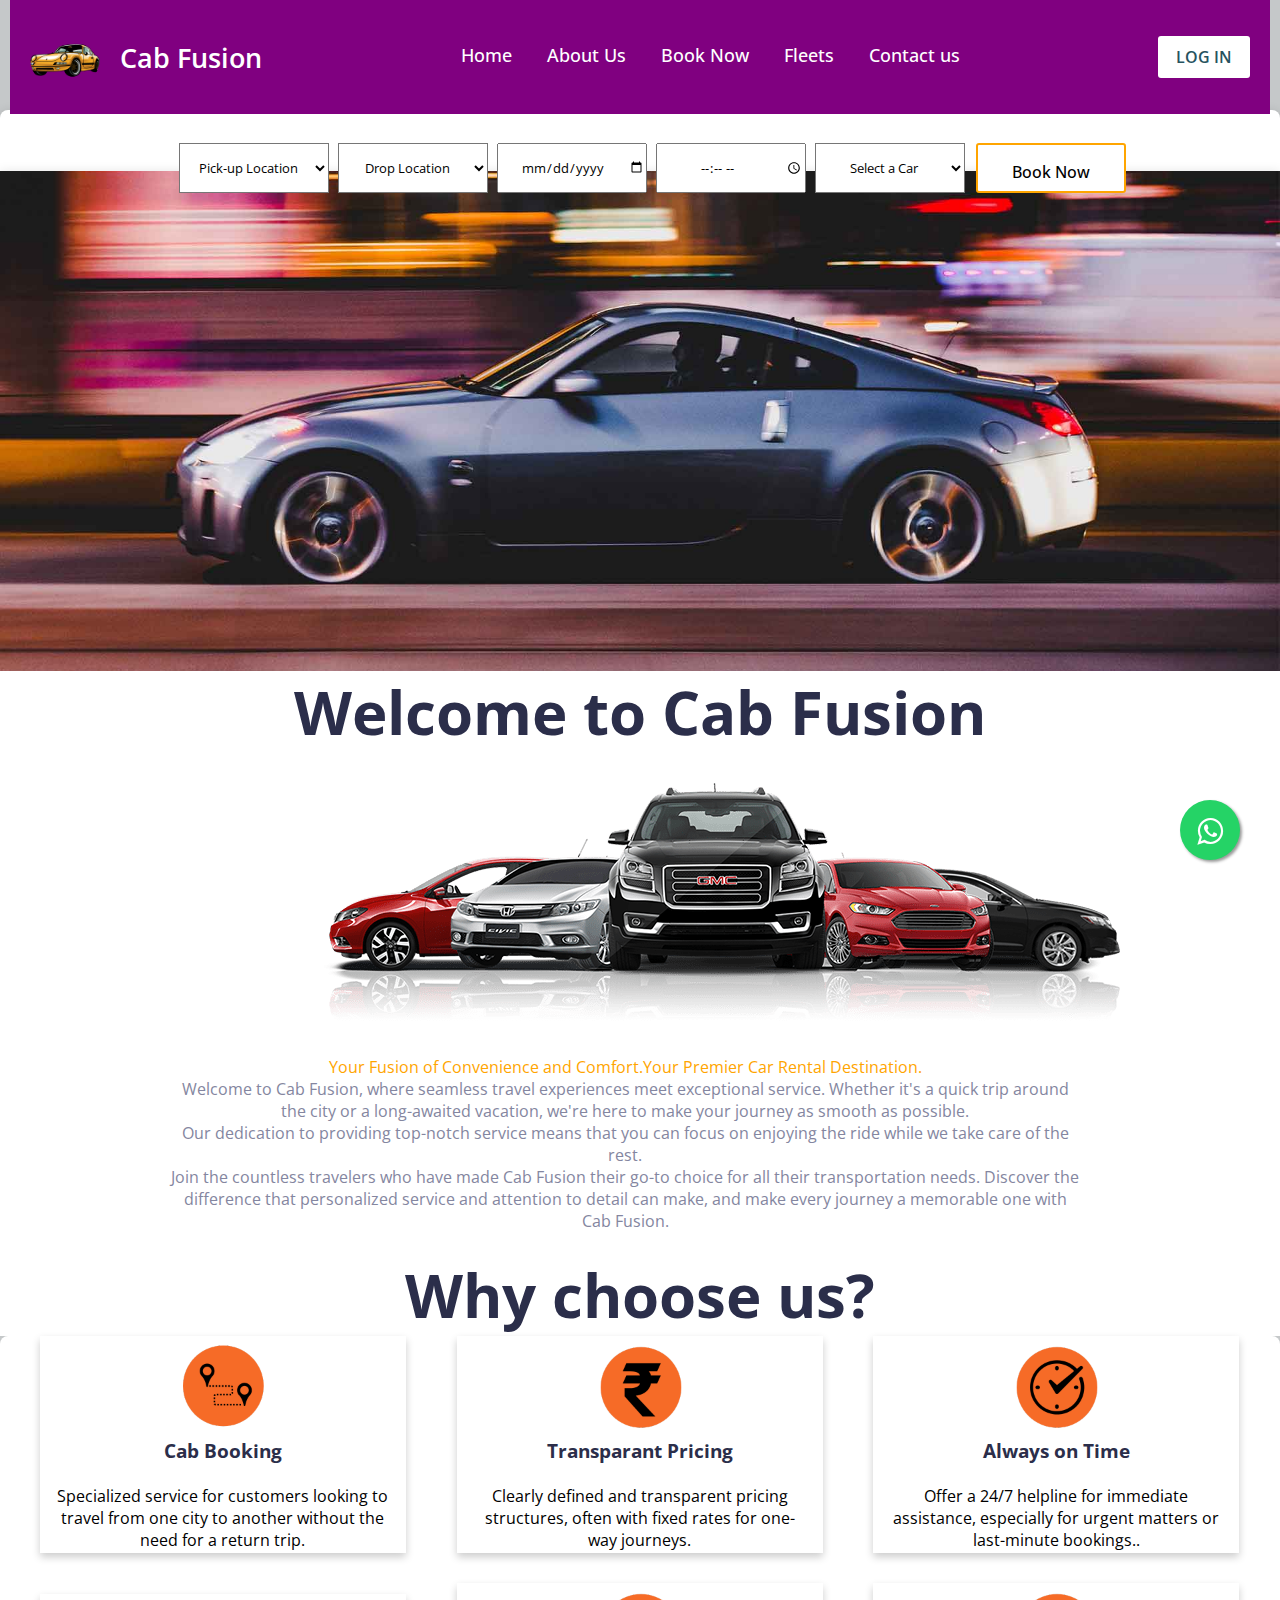
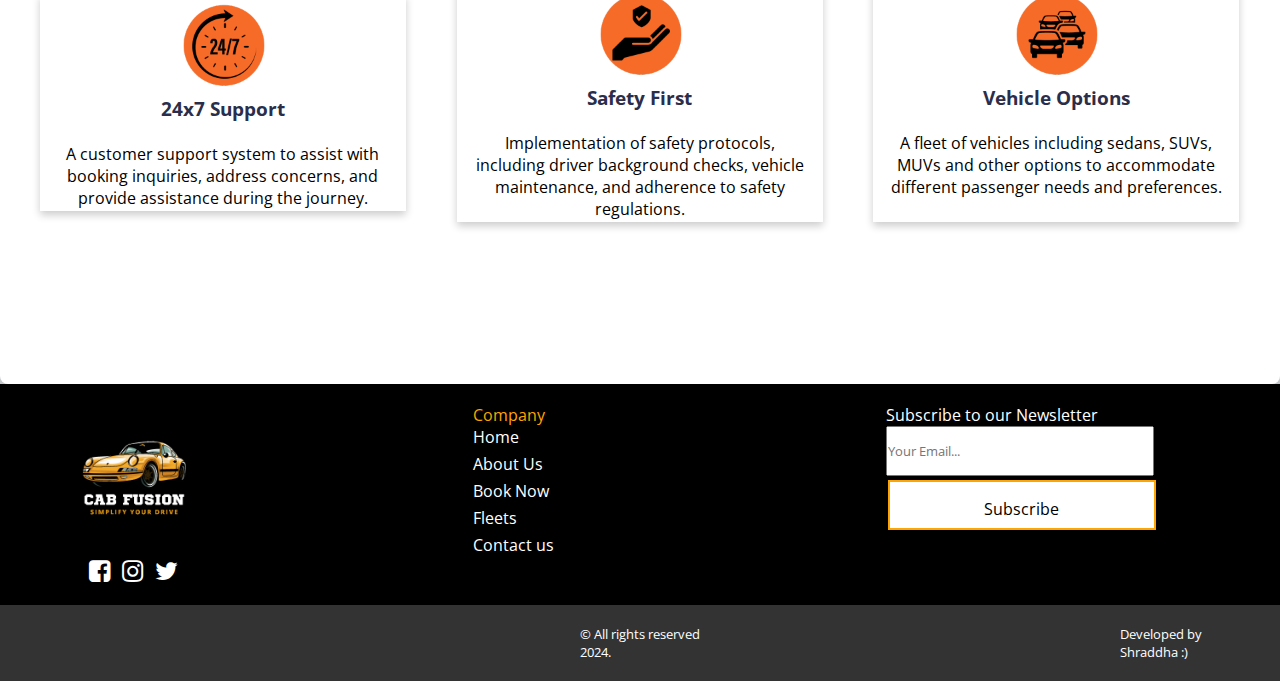
<file: CabFusion/index.html>
<!DOCTYPE html>
<html lang="en">
<head>
    <meta charset="UTF-8">
    <meta name="viewport" content="width=device-width, initial-scale=1.0">
    <title>Cab Fusion|Home</title>
    <!-- Google Fonts Link For Icons -->
    <link rel="stylesheet" href="https://fonts.googleapis.com/css2?family=Material+Symbols+Rounded:opsz,wght,FILL,GRAD@48,400,0,0">
    <link rel="stylesheet" href="style.css">
    <script src="script.js" defer></script>
    <script src="validate.js"></script>
    <script src="signupvalidate.js"></script>
   <link rel="stylesheet" href="https://cdnjs.cloudflare.com/ajax/libs/font-awesome/4.7.0/css/font-awesome.min.css">  
    
</head>
<body>
    <header>
        <nav class="navbar">
            <span class="hamburger-btn material-symbols-rounded">menu</span>
            <a href="index.html" class="logo">
                <img src="images/logo.png" alt="logo">
                <h2>Cab Fusion</h2>
            </a>
            <ul class="links">
                <span class="close-btn material-symbols-rounded">close</span>
                <li><a href="#" class="active">Home</a></li>
                <li><a href="aboutus.html">About Us</a></li>
                <li><a href="booking.html">Book Now</a></li>
                <li><a href="fleets.html">Fleets</a></li>
                <li><a href="contact.html">Contact us</a></li>
            </ul>
            <button class="login-btn">LOG IN</button>
        </nav>
    </header>
    <a href="https://api.whatsapp.com/send?phone=7385597810&text=Hello..." class="float" target="_blank">
    <i class="fa fa-whatsapp my-float"></i>
    </a>
    




   <!--Serach Start-->
    <div class="box">
        <form name="bookinghome" onsubmit="alert('Your Ride is booked !')" action="" method="post">
        <table style="border-spacing: 9px; padding-left: 150px" >
            <tbody>
                <tr>
                    <td><select required name="srcloc" style="height: 50px; width: 150px;background:white;text-align: center;">
                            <option selected>Pick-up Location</option>
                            <option value="Mumbai">Mumbai</option>
                            <option value="Mumbai">Nashik</option>
                            <option value="Aurangabad">Aurangabad</option>
                        </select>
                    </td>
                    <td><select required name="destloc" style="height: 50px; width: 150px; background:white; text-align: center;" required>
                            <option selected>Drop Location</option>
                            <option value="Mumbai">Mumbai</option>
                            <option value="Mumbai">Nashik</option>
                            <option value="Aurangabad">Aurangabad</option>
                        </select>
                    </td>
                    <td><input type="date" required name="pickdate" style="height: 50px; width: 150px; text-align: center;">
                    </td>
                    <td><input type="time" required  name="picktime" style="height: 50px; width: 150px; text-align: center">
                    </td>
                    <td><select name="car" required style="height: 50px; width: 150px;background:white;text-align: center;">
                            <option selected>Select a Car</option>
                            <option value="SUV">SUV</option>
                            <option value="MUV">MUV</option>
                            <option value="Sedan">Sedan</option>
                        </select>
                    </td>
                    <td>
                      <button type="submit" class="button button1" name="book">Book Now</button>                       
                    </td>
                </tr>
            </tbody>
        </table>
        </form>
    </div>
     <!-- Search end -->
  
  <!--Slideshow -->
  <div class="slide">
  </div>
   <!--Slideshow end-->
  
 <!--About -->
  <div class="container">
    <div class="text">
       <h1> Welcome to Cab Fusion </h1>
    </div>
    <div class="img1">
        <img src="images/about.png">
    </div>
    <div class="text2">
        <p style="color: orange;">Your Fusion of Convenience and Comfort.Your Premier Car Rental Destination.</p>
        <p>Welcome to Cab Fusion, where seamless travel experiences meet exceptional service. Whether it's a quick trip around the city or a long-awaited vacation, we're here to make your journey as smooth as possible. <br>Our dedication to providing top-notch service means that you can focus on enjoying the ride while we take care of the rest.<br> Join the countless travelers who have made Cab Fusion their go-to choice for all their transportation needs. Discover the difference that personalized service and attention to detail can make, and make every journey a memorable one with Cab Fusion.<br><br></p>
        
    </div>
  </div>
  <!--About End-->
   <div style="background-color: white" class="text">
        <h1>Why choose us?</h1>
    </div>
  <div class="cardcontainer" style="border-radius: 8px;">
   
    <div class="card">
        <img src="images/1.png" style="width: 100px;height: 100px;margin-left: auto; margin-right: auto;">
        <div class="service">
            <h3 style="color: #2b2e4a">Cab Booking</h3><br>
            <p style="text-align: center;">Specialized service for customers looking to travel from one city to another without the need for a return trip. </p>
        </div>
    </div>
    <div class="card">
        <img src="images/2.png" style="width: 100px;height: 100px; margin-left: auto; margin-right: auto;">
        <div class="service">
            <h3 style="color: #2b2e4a">Transparant Pricing</h3><br>
            <p style="text-align: center;">Clearly defined and transparent pricing structures, often with fixed rates for one-way journeys. </p>
        </div>
    </div>
     <div class="card">
        <img src="images/3.png" style="width: 100px;height: 100px; margin-left: auto; margin-right: auto;">
        <div class="service">
            <h3 style="color: #2b2e4a">Always on Time</h3><br>
            <p style="text-align: center;">Offer a 24/7 helpline for immediate assistance, especially for urgent matters or last-minute bookings..  </p>
        </div>
    </div>
    <div class="card">
        <img src="images/4.png" style="width: 100px;height: 100px; margin-left: auto; margin-right: auto;">
        <div class="service">
            <h3 style="color: #2b2e4a">24x7 Support</h3><br>
            <p style="text-align: center;">A customer support system to assist with booking inquiries, address concerns, and provide assistance during the journey.</p>
        </div>
    </div>
    <div class="card">
        <img src="images/5.png" style="width: 100px;height: 100px; margin-left: auto; margin-right: auto;">
        <div class="service">
            <h3 style="color: #2b2e4a">Safety First</h3><br>
            <p style="text-align: center;">Implementation of safety protocols, including driver background checks, vehicle maintenance, and adherence to safety regulations.  </p>
        </div>
    </div>
    <div class="card">
        <img src="images/6.png" style="width: 100px;height: 100px; margin-left: auto; margin-right: auto;">
        <div class="service">
            <h3 style="color: #2b2e4a">Vehicle Options</h3><br>
            <p style="text-align: center;">A fleet of vehicles including sedans, SUVs, MUVs and other options to accommodate different passenger needs and preferences.  <br><br></p>
        </div>

    </div>
   <br><br><br> <br><br><br>
      
      
  </div>
    



    <!--Login/Signup -->
    <div class="blur-bg-overlay"></div>
    <div class="form-popup">
        <span class="close-btn material-symbols-rounded">close</span>
        <div class="form-box login">
            <div class="form-details">
               <!--  <h2>Welcome Back</h2>
                <p>Please log in using your personal information to stay connected with us.</p> -->
            </div>
            <div class="form-content">
                <h2>LOGIN</h2>
                <form name="loginForm" onsubmit="return validateForm()" method="post" action="registration.php">
                    <div class="input-field">
                        <input type="text" name="email">
                        <div class="error" id="emailErr"></div>
                        <label>Email</label>
                    </div>
                    <div class="input-field">
                        <input type="password" name="password">
                        <div class="error" id="passErr"></div>
                        <label>Password</label>
                    </div>
                    <a href="#" class="forgot-pass-link">Forgot password?</a>
                    <button type="submit">Log In</button>
                </form>
                <div class="bottom-link">
                    Don't have an account?
                    <a href="#" id="signup-link">Signup</a>
                </div>
            </div>
        </div>
        <div class="form-box signup">
            <div class="form-details">
               <!--  <h2>Create Account</h2>
                <p>To become a part of our community, please sign up using your personal information.</p> -->
            </div>
            <div class="form-content">
                <h2>SIGNUP</h2>
                <form name="signupForm" onsubmit="return validateForm2()" action="index.html/">
                    <div class="input-field">
                        <input type="text" name="email2">
                        <div class="error" id="emailErr2"></div>
                        <label>Enter your email</label>
                    </div>
                    <div class="input-field">
                        <input type="password" name="password2">
                        <div class="error" id="passErr2"></div>
                        <label>Create password</label>
                    </div>
                    <div class="policy-text">
                        <input type="checkbox" id="policy" name="ck">
                        <label for="policy">
                            I agree the
                            <a href="#" class="option">Terms & Conditions</a>
                        </label>
                    </div>
                    <button type="submit">Sign Up</button>
                </form>
                <div class="bottom-link">
                    Already have an account? 
                    <a href="" id="login-link">Login</a>
                </div>
            </div>
        </div>
    </div>
     <!--Login/Signup END-->


    <!--Footer -->
     <div class="footertext">
         <div class="column">
            <img src=images/footerlogo.png style="width:150px;height: 150px;"> 
            <br>
            <div style="margin-left: 30px">
              <a href="https://www.facebook.com/shraddha.chavan.90226628"> <i class="fa fa-facebook-square" style="font-size:25px;"></i></a>&nbsp;&nbsp;
              <a href="https://www.instagram.com/shraddha.cvn"> <i class="fa fa-instagram" style="font-size:25px;"></i></a>&nbsp;&nbsp;
              <i class="fa fa-twitter" style="font-size:25px;"></i>
            </div>
         </div>
         <div class="column">
            <p style="color: orange;">Company</p>
            <ul class="pages">
               <li><a href="index.html" class="active">Home</a></li>
                <li><a href="aboutus.html">About Us</a></li>
                <li><a href="booking.html">Book Now</a></li>
                <li><a href="fleets.html">Fleets</a></li>
                <li><a href="contact.html">Contact us</a></li>
            </ul>
        </div>
        <div class="column">
                <p>Subscribe to our Newsletter</p>
                <input type="email" name="subscribe" required style="height:50px; width: 80%" placeholder="Your Email...">
              <br>
                <button class="button button1" style="height: 50px; width:80%" type="submit" name="book">Subscribe</button>
        </div>
     </div>
    <footer>
        <small style="padding-left: 560px">&copy All rights reserved 2024.</small>
        <small style="padding-left: 400px;">Developed by Shraddha :)</small>
    </footer>
    <!--Footer end-->





</body>
</html>
</file>
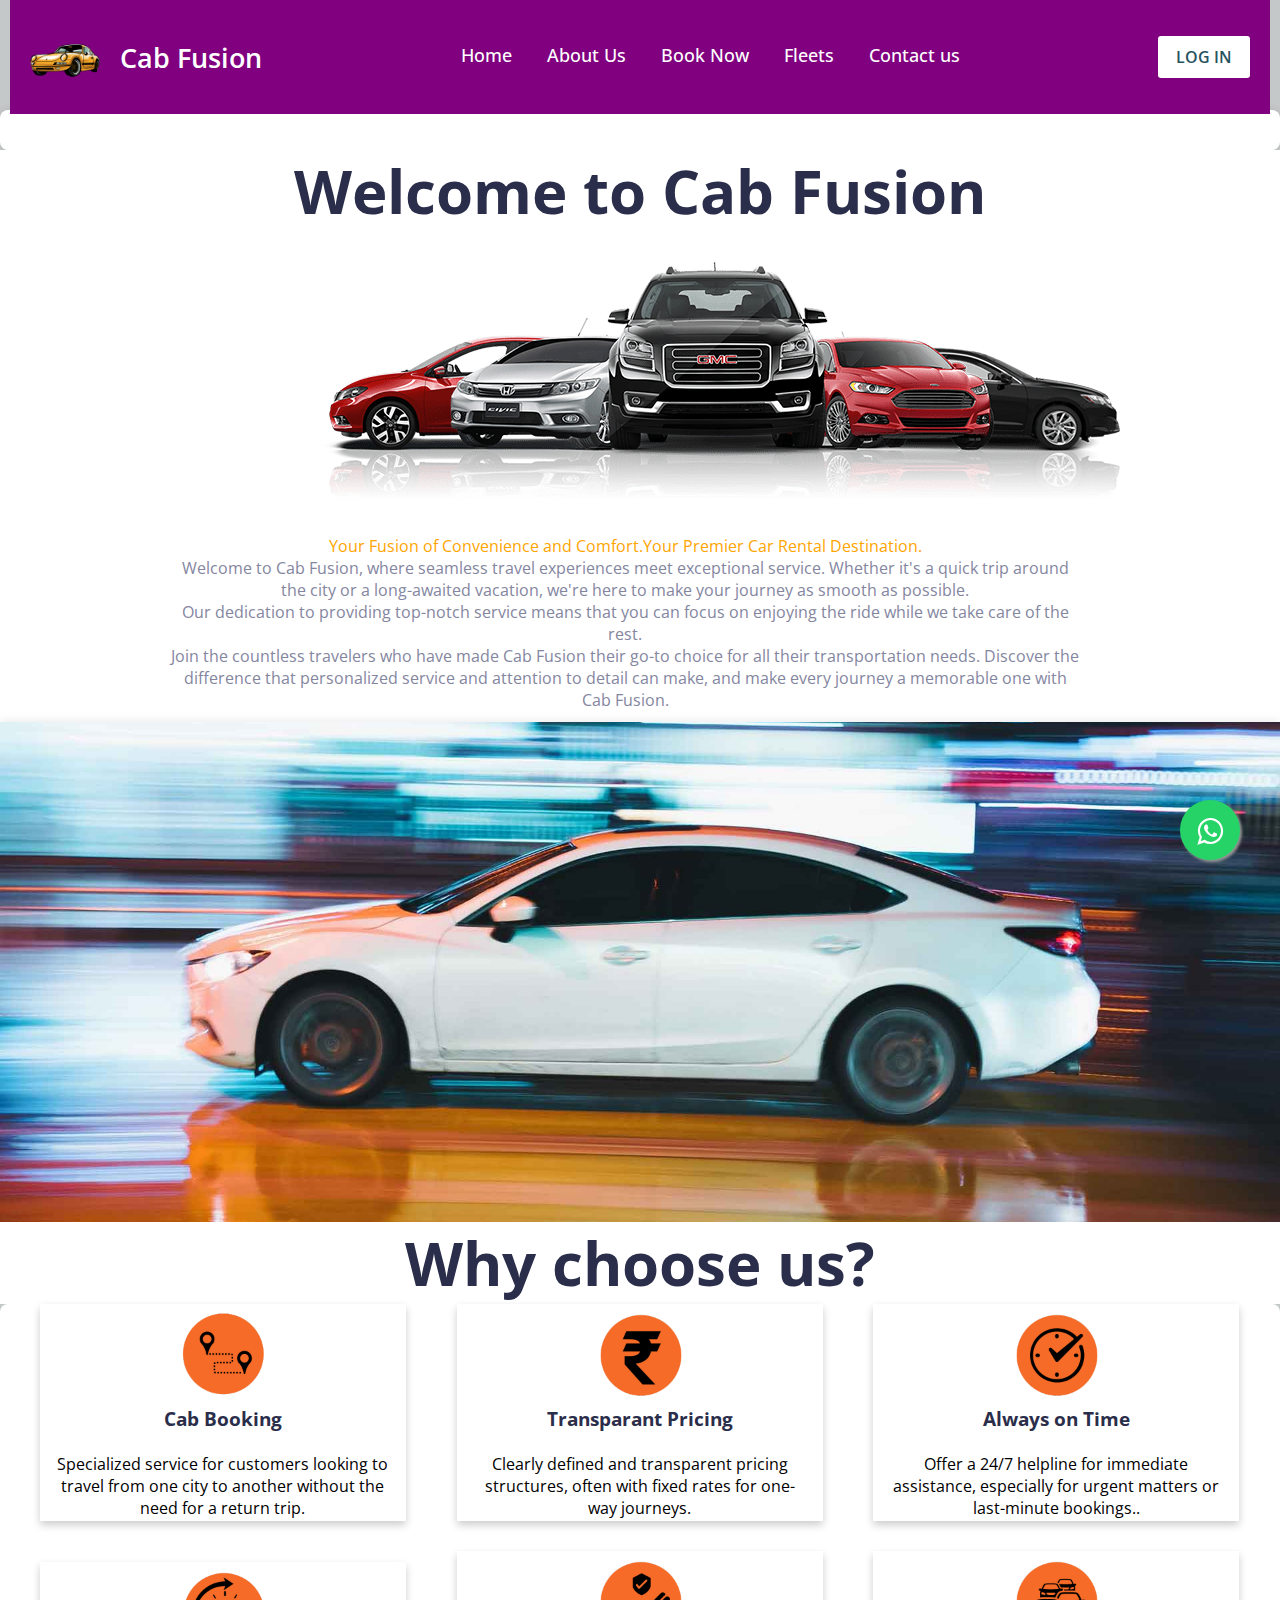
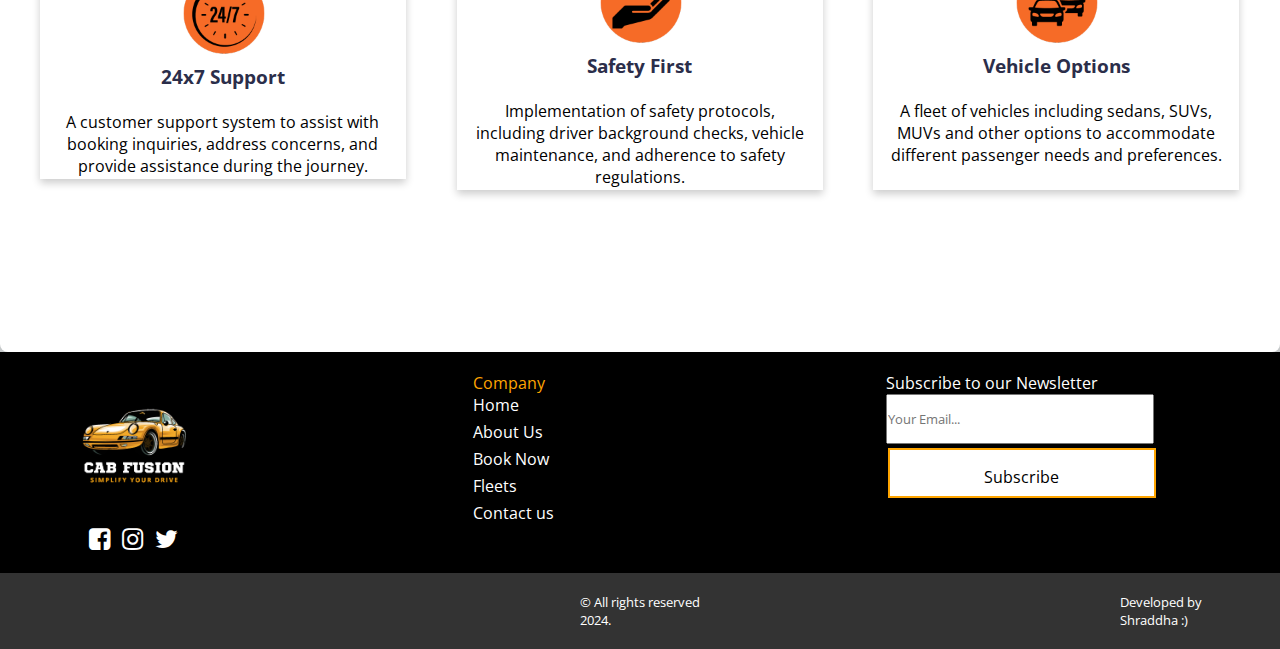
<file: CabFusion/aboutus.html>
<!DOCTYPE html>
<head>
    <meta charset="UTF-8">
    <meta name="viewport" content="width=device-width, initial-scale=1.0">
    <title>Cab Fusion|Home</title>
    <!-- Google Fonts Link For Icons -->
    <link rel="stylesheet" href="https://fonts.googleapis.com/css2?family=Material+Symbols+Rounded:opsz,wght,FILL,GRAD@48,400,0,0">
    <link rel="stylesheet" href="style.css">
    <link rel="stylesheet" href="https://cdnjs.cloudflare.com/ajax/libs/font-awesome/4.7.0/css/font-awesome.min.css"> 
    <script src="script.js" defer></script>
</head>
<body>
    <header>
         <a href="https://api.whatsapp.com/send?phone=7385597810&text=Hello..." class="float" target="_blank">
    <i class="fa fa-whatsapp my-float"></i>
    </a>
        
        <nav class="navbar">
            <span class="hamburger-btn material-symbols-rounded">menu</span>
            <a href="index.html" class="logo">
                <img src="images/logo.png" alt="logo">
                <h2>Cab Fusion</h2>
            </a>
            <ul class="links">
                <span class="close-btn material-symbols-rounded">close</span>
                <li><a href="index.html">Home</a></li>
                <li><a href="#">About Us</a></li>
                <li><a href="booking.html">Book Now</a></li>
                <li><a href="fleets.html">Fleets</a></li>
                <li><a href="contact.html">Contact us</a></li>
            </ul>
            <button class="login-btn">LOG IN</button>
        </nav>
    </header>

   <!--Serach Start-->
    <div class="box">
       
    </div>
     <!-- Search end -->
  
  
  
 <!--About -->
  <div class="container">
    <div class="text">
       <h1> Welcome to Cab Fusion </h1>
    </div>
    <div class="img1">
        <img src="images/about.png">
    </div>
    <div class="text2">
        <p style="color: orange;">Your Fusion of Convenience and Comfort.Your Premier Car Rental Destination.</p>
        <p>Welcome to Cab Fusion, where seamless travel experiences meet exceptional service. Whether it's a quick trip around the city or a long-awaited vacation, we're here to make your journey as smooth as possible. <br>Our dedication to providing top-notch service means that you can focus on enjoying the ride while we take care of the rest.<br> Join the countless travelers who have made Cab Fusion their go-to choice for all their transportation needs. Discover the difference that personalized service and attention to detail can make, and make every journey a memorable one with Cab Fusion.<br><br></p>
        
    </div>
  </div>
  <!--About End-->
  <br><br>
  <!--Slideshow -->
  <div class="slide" style="background: url(images/aboutus.jpg) center/cover no-repeat;">
  </div>
   <!--Slideshow end--> 

   <div style="background-color: white" class="text">
        <h1>Why choose us?</h1>
    </div>
  <div class="cardcontainer" style="border-radius: 8px;">
   
    <div class="card">
        <img src="images/1.png" style="width: 100px;height: 100px;margin-left: auto; margin-right: auto;">
        <div class="service">
            <h3 style="color: #2b2e4a">Cab Booking</h3><br>
            <p style="text-align: center;">Specialized service for customers looking to travel from one city to another without the need for a return trip. </p>
        </div>
    </div>
    <div class="card">
        <img src="images/2.png" style="width: 100px;height: 100px; margin-left: auto; margin-right: auto;">
        <div class="service">
            <h3 style="color: #2b2e4a">Transparant Pricing</h3><br>
            <p style="text-align: center;">Clearly defined and transparent pricing structures, often with fixed rates for one-way journeys. </p>
        </div>
    </div>
     <div class="card">
        <img src="images/3.png" style="width: 100px;height: 100px; margin-left: auto; margin-right: auto;">
        <div class="service">
            <h3 style="color: #2b2e4a">Always on Time</h3><br>
            <p style="text-align: center;">Offer a 24/7 helpline for immediate assistance, especially for urgent matters or last-minute bookings..  </p>
        </div>
    </div>
    <div class="card">
        <img src="images/4.png" style="width: 100px;height: 100px; margin-left: auto; margin-right: auto;">
        <div class="service">
            <h3 style="color: #2b2e4a">24x7 Support</h3><br>
            <p style="text-align: center;">A customer support system to assist with booking inquiries, address concerns, and provide assistance during the journey.</p>
        </div>
    </div>
    <div class="card">
        <img src="images/5.png" style="width: 100px;height: 100px; margin-left: auto; margin-right: auto;">
        <div class="service">
            <h3 style="color: #2b2e4a">Safety First</h3><br>
            <p style="text-align: center;">Implementation of safety protocols, including driver background checks, vehicle maintenance, and adherence to safety regulations.  </p>
        </div>
    </div>
    <div class="card">
        <img src="images/6.png" style="width: 100px;height: 100px; margin-left: auto; margin-right: auto;">
        <div class="service">
            <h3 style="color: #2b2e4a">Vehicle Options</h3><br>
            <p style="text-align: center;">A fleet of vehicles including sedans, SUVs, MUVs and other options to accommodate different passenger needs and preferences.  <br><br></p>
        </div>

    </div>
   <br><br><br> <br><br><br>
      
      
  </div>
    



    <!--Login/Signup -->
    <div class="blur-bg-overlay"></div>
    <div class="form-popup">
        <span class="close-btn material-symbols-rounded">close</span>
        <div class="form-box login">
            <div class="form-details">
               <!--  <h2>Welcome Back</h2>
                <p>Please log in using your personal information to stay connected with us.</p> -->
            </div>
            <div class="form-content">
                <h2>LOGIN</h2>
                <form action="#">
                    <div class="input-field">
                        <input type="text" required>
                        <label>Email</label>
                    </div>
                    <div class="input-field">
                        <input type="password" required>
                        <label>Password</label>
                    </div>
                    <a href="#" class="forgot-pass-link">Forgot password?</a>
                    <button type="submit">Log In</button>
                </form>
                <div class="bottom-link">
                    Don't have an account?
                    <a href="#" id="signup-link">Signup</a>
                </div>
            </div>
        </div>
        <div class="form-box signup">
            <div class="form-details">
               <!--  <h2>Create Account</h2>
                <p>To become a part of our community, please sign up using your personal information.</p> -->
            </div>
            <div class="form-content">
                <h2>SIGNUP</h2>
                <form action="#">
                    <div class="input-field">
                        <input type="text" required>
                        <label>Enter your email</label>
                    </div>
                    <div class="input-field">
                        <input type="password" required>
                        <label>Create password</label>
                    </div>
                    <div class="policy-text">
                        <input type="checkbox" id="policy">
                        <label for="policy">
                            I agree the
                            <a href="#" class="option">Terms & Conditions</a>
                        </label>
                    </div>
                    <button type="submit">Sign Up</button>
                </form>
                <div class="bottom-link">
                    Already have an account? 
                    <a href="#" id="login-link">Login</a>
                </div>
            </div>
        </div>
    </div>
     <!--Login/Signup END-->


     <!--Footer -->
     <div class="footertext">
         <div class="column">
            <img src=images/footerlogo.png style="width:150px;height: 150px;">
            <div style="margin-left: 30px">
              <a href="https://www.facebook.com/shraddha.chavan.90226628"> <i class="fa fa-facebook-square" style="font-size:25px;"></i></a>&nbsp;&nbsp;
              <a href="https://www.instagram.com/shraddha.cvn"> <i class="fa fa-instagram" style="font-size:25px;"></i></a>&nbsp;&nbsp;
              <i class="fa fa-twitter" style="font-size:25px;"></i>
            </div>
         </div>
         <div class="column">
            <p style="color: orange;">Company</p>
            <ul class="pages">
               <li><a href="index.html" class="active">Home</a></li>
                <li><a href="aboutus.html">About Us</a></li>
                <li><a href="booking.html">Book Now</a></li>
                <li><a href="fleets.html">Fleets</a></li>
                <li><a href="contact.html">Contact us</a></li>
            </ul>
        </div>
        <div class="column">
                <p>Subscribe to our Newsletter</p>
                <input type="email" name="subscribe" required style="height:50px; width: 80%" placeholder="Your Email...">
              <br>
                <button class="button button1" style="height: 50px; width:80%" type="submit" name="book">Subscribe</button>
        </div>
     </div>
    <footer>
        <small style="padding-left: 560px">&copy All rights reserved 2024.</small>
        <small style="padding-left: 400px;">Developed by Shraddha :)</small>
    </footer>
    <!--Footer end-->


</body>
</html>
</file>
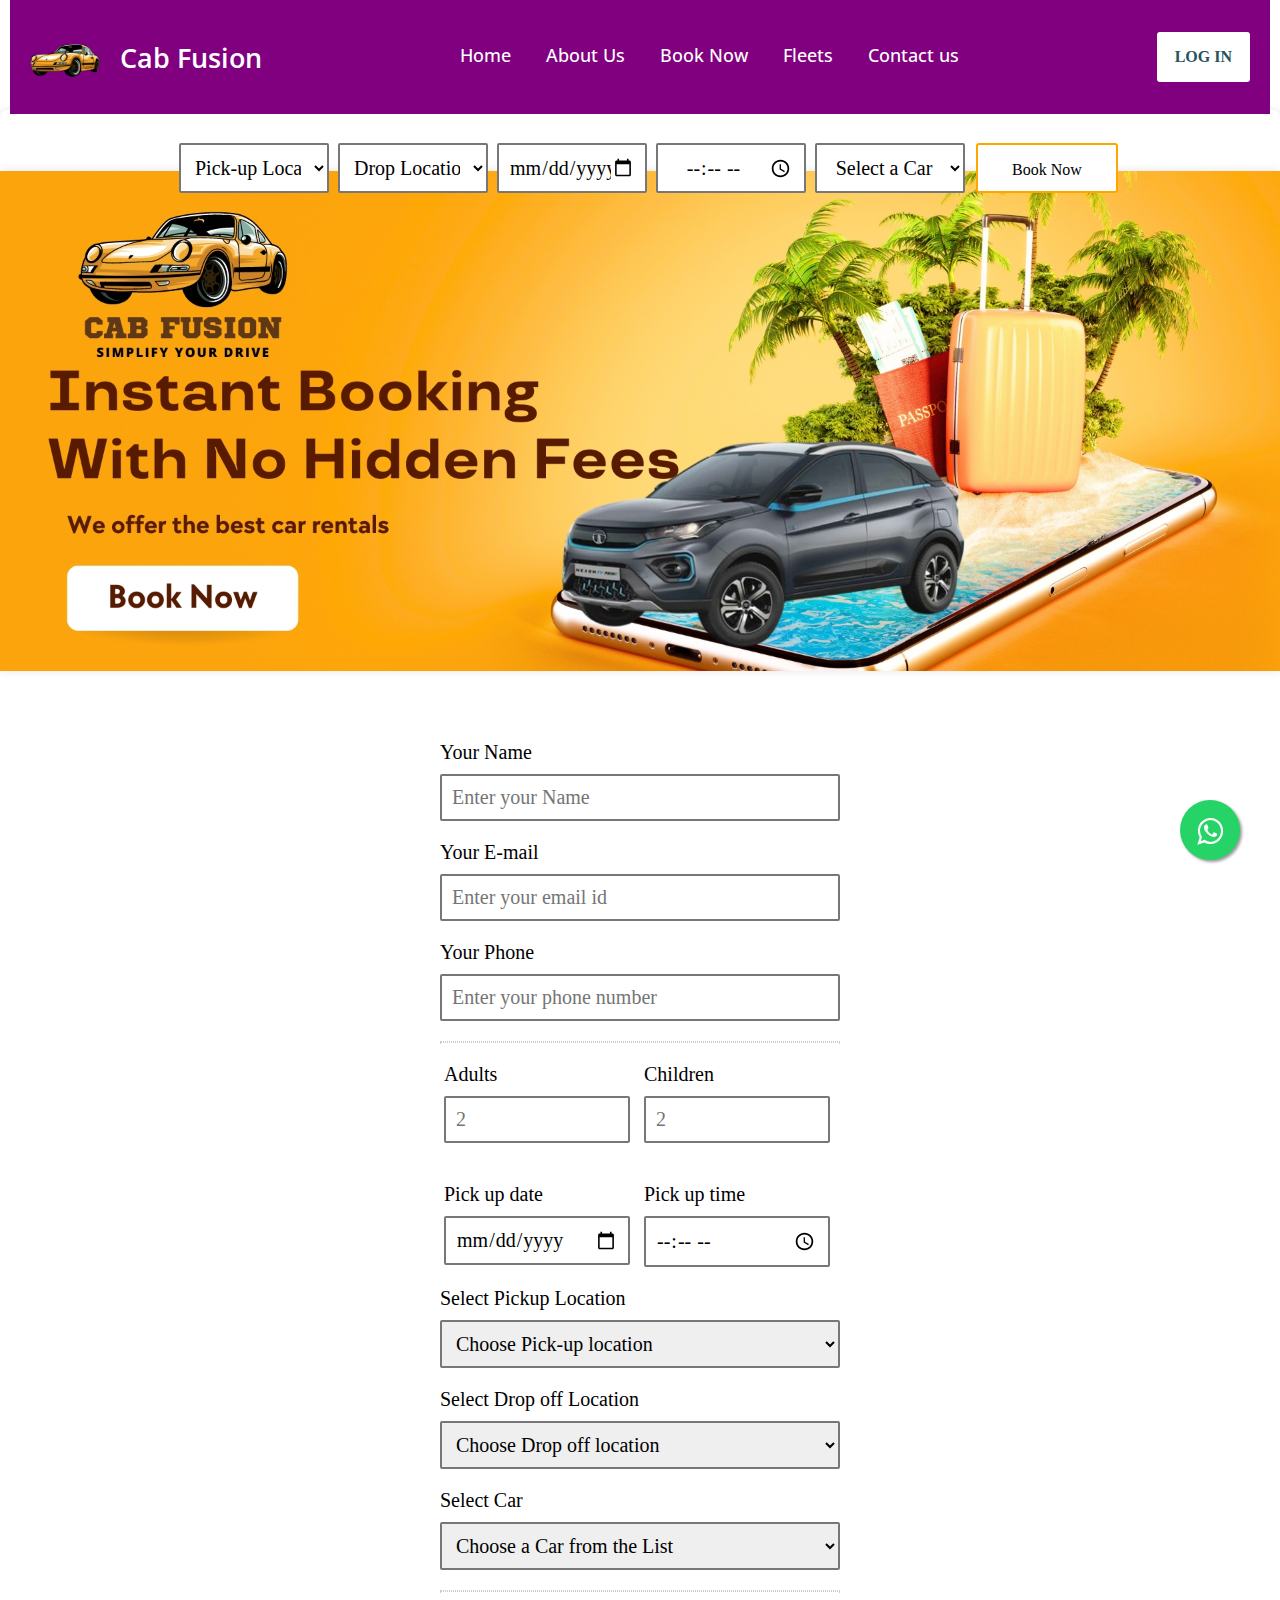
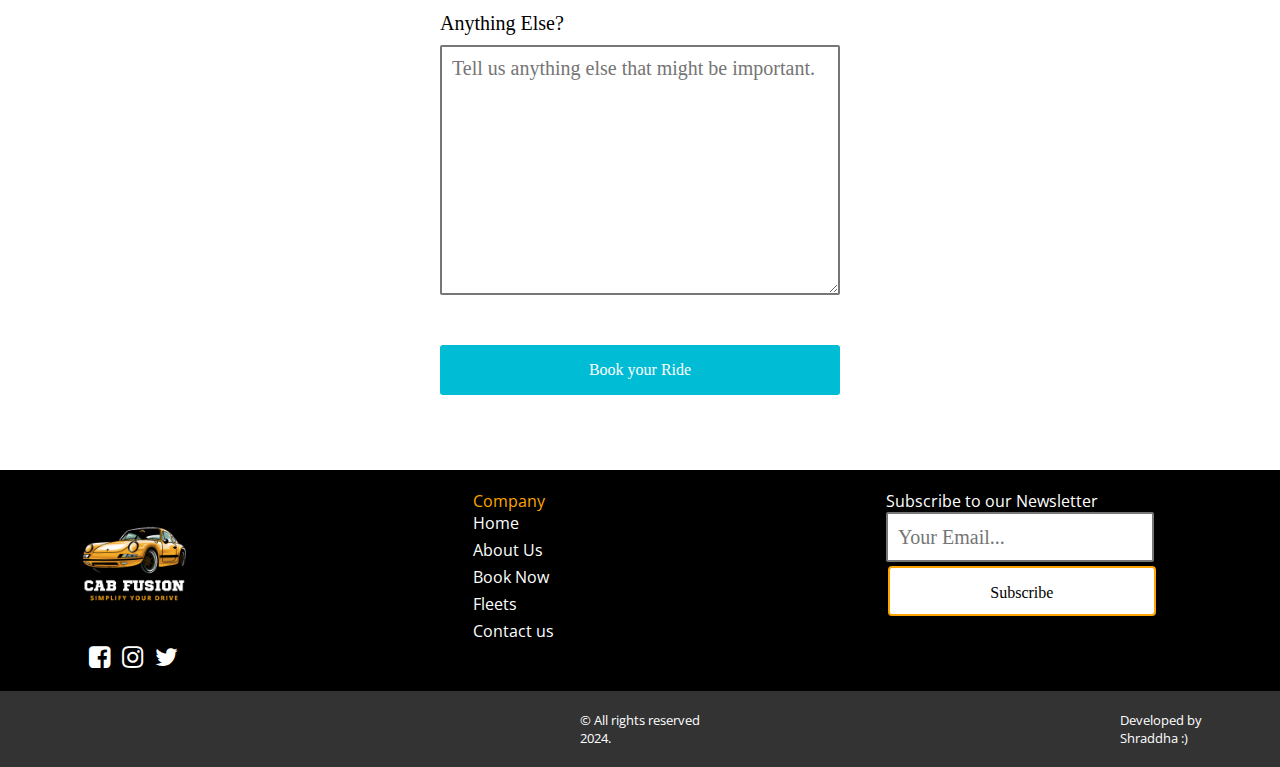
<file: CabFusion/booking.html>
<!DOCTYPE html>
<html lang="en">
<head>
    <meta charset="UTF-8">
    <meta name="viewport" content="width=device-width, initial-scale=1.0">
    <title>Cab Fusion|Fleets</title>
    <!-- Google Fonts Link For Icons -->
    <link rel="stylesheet" href="https://fonts.googleapis.com/css2?family=Material+Symbols+Rounded:opsz,wght,FILL,GRAD@48,400,0,0">
    <link rel="stylesheet" href="style.css">
     <link rel="stylesheet" href="https://cdnjs.cloudflare.com/ajax/libs/font-awesome/4.7.0/css/font-awesome.min.css"> 
    <script src="script.js" defer></script>
<style type="text/css">
        
body {
  background: #fff;
}


div.elem-group {
  margin: 20px 0;
}

div.elem-group.inlined {
  width: 49%;
  display: inline-block;
  float: left;
  margin-left: 1%;
}

label {
  display: block;
  font-family: 'Nanum Gothic';
  padding-bottom: 10px;
  font-size: 1.25em;
}

input, select, textarea {
  border-radius: 2px;
  border: 2px solid #777;
  box-sizing: border-box;
  font-size: 1.25em;
  font-family: 'Nanum Gothic';
  width: 100%;
  padding: 10px;
}

div.elem-group.inlined input {
  width: 95%;
  display: inline-block;
}

textarea {
  height: 250px;
}

hr {
  border: 1px dotted #ccc;
}

button {
  height: 50px;
  background: orange;
  border: none;
  color: white;
  font-size: 1.25em;
  font-family: 'Nanum Gothic';
  border-radius: 4px;
  cursor: pointer;
}

button:hover {
  border: 2px solid black;
}
    </style>

</head>
<body>
    <header>
        <nav class="navbar">
            <span class="hamburger-btn material-symbols-rounded">menu</span>
            <a href="#" class="logo">
                <img src="images/logo.png" alt="logo">
                <h2>Cab Fusion</h2>
            </a>
            <ul class="links">
                <span class="close-btn material-symbols-rounded">close</span>
                <li><a href="index.html">Home</a></li>
                <li><a href="aboutus.html">About Us</a></li>
                <li><a href="#">Book Now</a></li>
                <li><a href="fleets.html" class="active">Fleets</a></li>
                <li><a href="contact.html">Contact us</a></li>
            </ul>
            <button class="login-btn">LOG IN</button>
        </nav>
    </header>
 <a href="https://api.whatsapp.com/send?phone=7385597810&text=Hello..." class="float" target="_blank">
    <i class="fa fa-whatsapp my-float"></i>
    </a>
   <!--Serach Start-->
    <div class="box">
        <form name="bookinghome" action="" method="post">
        <table style="border-spacing: 9px; padding-left: 150px" >
            <tbody>
                <tr>
                    <td><select name="srcloc" style="height: 50px; width: 150px;background:white;text-align: center;">
                            <option selected>Pick-up Location</option>
                            <option value="Mumbai">Mumbai</option>
                            <option value="Mumbai">Nashik</option>
                            <option value="Aurangabad">Aurangabad</option>
                        </select>
                    </td>
                    <td><select name="destloc" style="height: 50px; width: 150px; background:white; text-align: center;">
                            <option selected>Drop Location</option>
                            <option value="Mumbai">Mumbai</option>
                            <option value="Mumbai">Nashik</option>
                            <option value="Aurangabad">Aurangabad</option>
                        </select>
                    </td>
                    <td><input type="date" name="pickdate" style="height: 50px; width: 150px; text-align: center;">
                    </td>
                    <td><input type="time" name="picktime" style="height: 50px; width: 150px; text-align: center">
                    </td>
                    <td><select name="car" style="height: 50px; width: 150px;background:white;text-align: center;">
                            <option selected>Select a Car</option>
                            <option value="SUV">SUV</option>
                            <option value="MUV">MUV</option>
                            <option value="Sedan">Sedan</option>
                        </select>
                    </td>
                    <td>
                      <button type="submit" class="button button1" name="book">Book Now</button>                       
                    </td>
                </tr>
            </tbody>
        </table>
        </form>
    </div>
     <!-- Search end -->
  
  <!--Slideshow -->
  <div class="slide" style="background: url(images/book-hero.jpg) center/cover no-repeat;">
  </div>
   <!--Slideshow end-->
  
 <form onsubmit="alert('Your ride has been booked successfully !')" style="width: 500px; margin: 0 auto; padding: 50px;" action=" " method="post">
  <div class="elem-group">
    <label for="name">Your Name</label>
    <input type="text" id="name" name="visitor_name" placeholder="Enter your Name" pattern=[A-Z\sa-z]{3,20} required>
  </div>
  <div class="elem-group">
    <label for="email">Your E-mail</label>
    <input type="email" id="email" name="visitor_email" placeholder="Enter your email id" required>
  </div>
  <div class="elem-group">
    <label for="phone">Your Phone</label>
    <input type="tel" id="phone" name="visitor_phone" placeholder="Enter your phone number" pattern=(\d{3})-?\s?(\d{3})-?\s?(\d{4}) required>
  </div>
  <hr>
  <div class="elem-group inlined">
    <label for="adult">Adults</label>
    <input type="number" id="adult" name="total_adults" placeholder="2" min="1" required>
  </div>
  <div class="elem-group inlined">
    <label for="child">Children</label>
    <input type="number" id="child" name="total_children" placeholder="2" min="0" required>
  </div>
  <div class="elem-group inlined">
    <label for="Pickupdate">Pick up date</label>
    <input type="date" id="pickup-date" name="pickupdate" required>
  </div>
  <div class="elem-group inlined">
    <label for="pickuptime">Pick up time</label>
    <input type="time" id="pickup-time" name="pickuptime" required>
  </div>

  <div class="elem-group">
    <label for="src-selection">Select Pickup Location</label>
    <select id="src-selection" name="src_preference" required>
        <option value="">Choose Pick-up location</option>
        <option value="Nashik">Nashik</option>
        <option value="Mumbai">Mumbai</option>
        <option value="Aurangabad">Aurangabad</option>
        <option value="Pune">Pune</option>
        <option value="Shirdi">Shirdi</option>

    </select>
  </div>

  <div class="elem-group">
    <label for="drop-selection">Select Drop off Location</label>
    <select id="drop-selection" name="drop_preference" required>
        <option value="">Choose Drop off location</option>
        <option value="Nashik">Nashik</option>
        <option value="Mumbai">Mumbai</option>
        <option value="Aurangabad">Aurangabad</option>
        <option value="Pune">Pune</option>
        <option value="Shirdi">Shirdi</option>

    </select>
  </div>



  <div class="elem-group">
    <label for="car-selection">Select Car</label>
    <select id="car-selection" name="car_preference" required>
        <option value="">Choose a Car from the List</option>
        <option value="dzire">Swift Dzire</option>
        <option value="fortuner">Fortuner</option>
        <option value="nexon">Nexon</option>
        <option value="creta">Creta</option>
        <option value="ertiga">Ertiga</option>

    </select>
  </div>
  <hr>
  <div class="elem-group">
    <label for="message">Anything Else?</label>
    <textarea id="message" name="visitor_message" placeholder="Tell us anything else that might be important." required></textarea>
  </div>
  <button type="submit">Book your Ride</button>
</form>
    

    <!--Login/Signup -->
    <div class="blur-bg-overlay"></div>
    <div class="form-popup">
        <span class="close-btn material-symbols-rounded">close</span>
        <div class="form-box login">
            <div class="form-details">
               <!--  <h2>Welcome Back</h2>
                <p>Please log in using your personal information to stay connected with us.</p> -->
            </div>
            <div class="form-content">
                <h2>LOGIN</h2>
                <form action="#">
                    <div class="input-field">
                        <input type="text" required>
                        <label>Email</label>
                    </div>
                    <div class="input-field">
                        <input type="password" required>
                        <label>Password</label>
                    </div>
                    <a href="#" class="forgot-pass-link">Forgot password?</a>
                    <button type="submit">Log In</button>
                </form>
                <div class="bottom-link">
                    Don't have an account?
                    <a href="#" id="signup-link">Signup</a>
                </div>
            </div>
        </div>
        <div class="form-box signup">
            <div class="form-details">
               <!--  <h2>Create Account</h2>
                <p>To become a part of our community, please sign up using your personal information.</p> -->
            </div>
            <div class="form-content">
                <h2>SIGNUP</h2>
                <form action="#">
                    <div class="input-field">
                        <input type="text" required>
                        <label>Enter your email</label>
                    </div>
                    <div class="input-field">
                        <input type="password" required>
                        <label>Create password</label>
                    </div>
                    <div class="policy-text">
                        <input type="checkbox" id="policy">
                        <label for="policy">
                            I agree the
                            <a href="#" class="option">Terms & Conditions</a>
                        </label>
                    </div>
                    <button type="submit">Sign Up</button>
                </form>
                <div class="bottom-link">
                    Already have an account? 
                    <a href="#" id="login-link">Login</a>
                </div>
            </div>
        </div>
    </div>
     <!--Login/Signup END-->


     <!--Footer -->
     <div class="footertext">
         <div class="column">
            <img src=images/footerlogo.png style="width:150px;height: 150px;">
            <div style="margin-left: 30px">
              <a href="https://www.facebook.com/shraddha.chavan.90226628"> <i class="fa fa-facebook-square" style="font-size:25px;"></i></a>&nbsp;&nbsp;
              <a href="https://www.instagram.com/shraddha.cvn"> <i class="fa fa-instagram" style="font-size:25px;"></i></a>&nbsp;&nbsp;
              <i class="fa fa-twitter" style="font-size:25px;"></i>
            </div>
         </div>
         <div class="column">
            <p style="color: orange;">Company</p>
            <ul class="pages">
               <li><a href="index.html" class="active">Home</a></li>
                <li><a href="aboutus.html">About Us</a></li>
                <li><a href="booking.html">Book Now</a></li>
                <li><a href="fleets.html">Fleets</a></li>
                <li><a href="contact.html">Contact us</a></li>
            </ul>
        </div>
        <div class="column">
                <p>Subscribe to our Newsletter</p>
                <input type="email" name="subscribe" required style="height:50px; width: 80%" placeholder="Your Email...">
              <br>
                <button class="button button1" style="height: 50px; width:80%" type="submit" name="book">Subscribe</button>
        </div>
     </div>
    <footer>
        <small style="padding-left: 560px">&copy All rights reserved 2024.</small>
        <small style="padding-left: 400px;">Developed by Shraddha :)</small>
    </footer>
    <!--Footer end-->



</body>
</html>
</file>
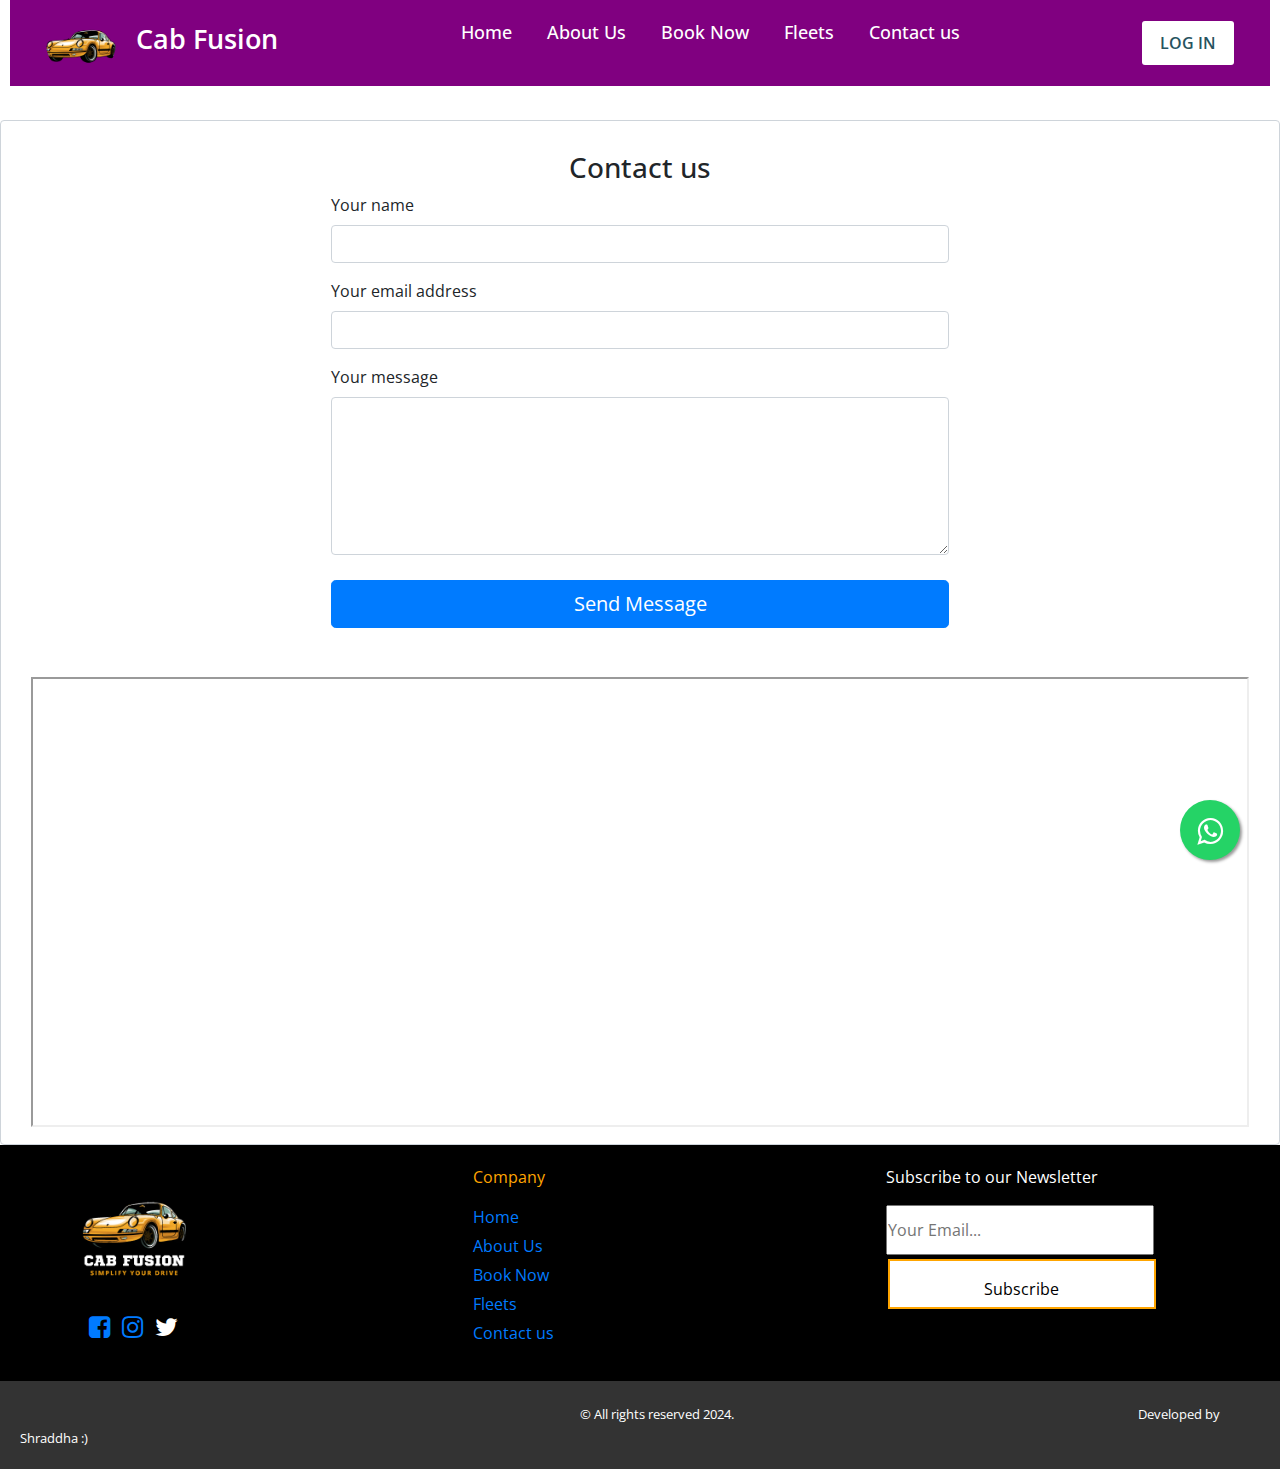
<file: CabFusion/contact.html>
<!DOCTYPE html>
<!-- Coding By CodingNepal - www.codingnepalweb.com -->
<html lang="en">
<head>
    <meta charset="UTF-8">
    <meta name="viewport" content="width=device-width, initial-scale=1.0">
    <title>Cab Fusion|Contact</title>
    <!-- Google Fonts Link For Icons -->
    <link rel="stylesheet" href="https://fonts.googleapis.com/css2?family=Material+Symbols+Rounded:opsz,wght,FILL,GRAD@48,400,0,0">
    <link rel="stylesheet" href="style.css">
    <script src="script.js" defer></script>
    <link href="//maxcdn.bootstrapcdn.com/bootstrap/4.1.1/css/bootstrap.min.css" rel="stylesheet" id="bootstrap-css">
     <link rel="stylesheet" href="https://cdnjs.cloudflare.com/ajax/libs/font-awesome/4.7.0/css/font-awesome.min.css"> 
    
   <style>
       #fcf-form {
    display:block;
    padding-left: 300px;
    padding-right: 300px;

}

.fcf-body {
    margin: 0;
    font-family: -apple-system, Arial, sans-serif;
    font-size: 1rem;
    font-weight: 400;
    line-height: 1.5;
    color: #212529;
    text-align: left;
    background-color: #fff;

    padding: 30px;
    padding-bottom: 10px;
    border: 1px solid #ced4da;
    border-radius: 0.25rem;
    max-width: 100%;
}

.fcf-form-group {
    margin-bottom: 1rem;
}

.fcf-input-group {
    position: relative;
    display: -ms-flexbox;
    display: flex;
    -ms-flex-wrap: wrap;
    flex-wrap: wrap;
    -ms-flex-align: stretch;
    align-items: stretch;
    width: 100%;
}

.fcf-form-control {
    display: block;
    width: 100%;
    height: calc(1.5em + 0.75rem + 2px);
    padding: 0.375rem 0.75rem;
    font-size: 1rem;
    font-weight: 400;
    line-height: 1.5;
    color: #495057;
    background-color: #fff;
    background-clip: padding-box;
    border: 1px solid #ced4da;
    outline: none;
    border-radius: 0.25rem;
    transition: border-color 0.15s ease-in-out, box-shadow 0.15s ease-in-out;
}

.fcf-form-control:focus {
    border: 1px solid #313131;
}

select.fcf-form-control[size], select.fcf-form-control[multiple] {
    height: auto;
}

textarea.fcf-form-control {
    font-family: -apple-system, Arial, sans-serif;
    height: auto;
}

label.fcf-label {
    display: inline-block;
    margin-bottom: 0.5rem;
}

.fcf-credit {
    padding-top: 10px;
    font-size: 0.9rem;
    color: #545b62;
}

.fcf-credit a {
    color: #545b62;
    text-decoration: underline;
}

.fcf-credit a:hover {
    color: #0056b3;
    text-decoration: underline;
}

.fcf-btn {
    display: inline-block;
    font-weight: 400;
    color: #212529;
    text-align: center;
    vertical-align: middle;
    cursor: pointer;
    -webkit-user-select: none;
    -moz-user-select: none;
    -ms-user-select: none;
    user-select: none;
    background-color: transparent;
    border: 1px solid transparent;
    padding: 0.375rem 0.75rem;
    font-size: 1rem;
    line-height: 1.5;
    border-radius: 0.25rem;
    transition: color 0.15s ease-in-out, background-color 0.15s ease-in-out, border-color 0.15s ease-in-out, box-shadow 0.15s ease-in-out;
}

@media (prefers-reduced-motion: reduce) {
    .fcf-btn {
        transition: none;
    }
}

.fcf-btn:hover {
    color: #212529;
    text-decoration: none;
}

.fcf-btn:focus, .fcf-btn.focus {
    outline: 0;
    box-shadow: 0 0 0 0.2rem rgba(0, 123, 255, 0.25);
}

.fcf-btn-primary {
    color: #fff;
    background-color: #007bff;
    border-color: #007bff;
}

.fcf-btn-primary:hover {
    color: #fff;
    background-color: #0069d9;
    border-color: #0062cc;
}

.fcf-btn-primary:focus, .fcf-btn-primary.focus {
    color: #fff;
    background-color: #0069d9;
    border-color: #0062cc;
    box-shadow: 0 0 0 0.2rem rgba(38, 143, 255, 0.5);
}

.fcf-btn-lg, .fcf-btn-group-lg>.fcf-btn {
    padding: 0.5rem 1rem;
    font-size: 1.25rem;
    line-height: 1.5;
    border-radius: 0.3rem;
}

.fcf-btn-block {
    display: block;
    width: 100%;
}

.fcf-btn-block+.fcf-btn-block {
    margin-top: 0.5rem;
}

input[type="submit"].fcf-btn-block, input[type="reset"].fcf-btn-block, input[type="button"].fcf-btn-block {
    width: 100%;
}
   </style>


</head>
<body>
    <header>
        <nav class="navbar">
            <span class="hamburger-btn material-symbols-rounded">menu</span>
            <a href="index.html" class="logo">
                <img src="images/logo.png" alt="logo">
                <h2>Cab Fusion</h2>
            </a>
            <ul class="links">
                <span class="close-btn material-symbols-rounded">close</span>
                <li><a href="index.html">Home</a></li>
                <li><a href="aboutus.html">About Us</a></li>
                <li><a href="booking.html">Book Now</a></li>
                <li><a href="fleets.html">Fleets</a></li>
                <li><a href="#">Contact us</a></li>
            </ul>
            <button class="login-btn">LOG IN</button>
        </nav>
    </header>
     <a href="https://api.whatsapp.com/send?phone=7385597810&text=Hello..." class="float" target="_blank">
    <i class="fa fa-whatsapp my-float"></i>
    </a>
   <!--Serach Start-->
    <!-- <div class="box">
       
    </div> -->
     <!-- Search end -->
  
  <!--Slideshow -->
  <!-- <div class="slide" style="background: url(images/contactus.jpg) center/cover no-repeat;">
  </div> -->
   <!--Slideshow end-->
  

<br><br><br><br><br>


<div class="fcf-body">

    <div id="fcf-form">
    <h3 class="fcf-h3" align="center">Contact us</h3>

    <form id="fcf-form-id" class="fcf-form-class" method="post" action="">
        
        <div class="fcf-form-group">
            <label for="Name" class="fcf-label">Your name</label>
            <div class="fcf-input-group">
                <input type="text" id="Name" name="Name" class="fcf-form-control" required>
            </div>
        </div>

        <div class="fcf-form-group">
            <label for="Email" class="fcf-label">Your email address</label>
            <div class="fcf-input-group">
                <input type="email" id="Email" name="Email" class="fcf-form-control" required>
            </div>
        </div>

        <div class="fcf-form-group">
            <label for="Message" class="fcf-label">Your message</label>
            <div class="fcf-input-group">
                <textarea id="Message" name="Message" class="fcf-form-control" rows="6" maxlength="3000" required></textarea>
            </div>
        </div>

        <div class="fcf-form-group">
            <button type="submit" id="fcf-button" class="fcf-btn fcf-btn-primary fcf-btn-lg fcf-btn-block">Send Message</button>
        </div>

       

    </form>
    </div>
    <br>
    <iframe style="width: 100%" src="https://www.google.com/maps/embed?pb=!1m18!1m12!1m3!1d14996.095369501052!2d73.78261813147117!3d20.007514015192687!2m3!1f0!2f0!3f0!3m2!1i1024!2i768!4f13.1!3m3!1m2!1s0x3bddea54b213a9d7%3A0xc2f9ac85ac767a9d!2sPanchavati%2C%20Nashik%2C%20Maharashtra!5e0!3m2!1sen!2sin!4v1712510451676!5m2!1sen!2sin" width="600" height="450" style="border:0;" allowfullscreen="" loading="lazy" referrerpolicy="no-referrer-when-downgrade"></iframe>


</div>

    <!--Login/Signup -->
    <div class="blur-bg-overlay"></div>
    <div class="form-popup">
        <span class="close-btn material-symbols-rounded">close</span>
        <div class="form-box login">
            <div class="form-details">
               <!--  <h2>Welcome Back</h2>
                <p>Please log in using your personal information to stay connected with us.</p> -->
            </div>
            <div class="form-content">
                <h2>LOGIN</h2>
                <form action="#">
                    <div class="input-field">
                        <input type="text" required>
                        <label>Email</label>
                    </div>
                    <div class="input-field">
                        <input type="password" required>
                        <label>Password</label>
                    </div>
                    <a href="#" class="forgot-pass-link">Forgot password?</a>
                    <button type="submit">Log In</button>
                </form>
                <div class="bottom-link">
                    Don't have an account?
                    <a href="#" id="signup-link">Signup</a>
                </div>
            </div>
        </div>
        <div class="form-box signup">
            <div class="form-details">
               <!--  <h2>Create Account</h2>
                <p>To become a part of our community, please sign up using your personal information.</p> -->
            </div>
            <div class="form-content">
                <h2>SIGNUP</h2>
                <form action="#">
                    <div class="input-field">
                        <input type="text" required>
                        <label>Enter your email</label>
                    </div>
                    <div class="input-field">
                        <input type="password" required>
                        <label>Create password</label>
                    </div>
                    <div class="policy-text">
                        <input type="checkbox" id="policy">
                        <label for="policy">
                            I agree the
                            <a href="#" class="option">Terms & Conditions</a>
                        </label>
                    </div>
                    <button type="submit">Sign Up</button>
                </form>
                <div class="bottom-link">
                    Already have an account? 
                    <a href="#" id="login-link">Login</a>
                </div>
            </div>
        </div>
    </div>
     <!--Login/Signup END-->


    <!--Footer -->
     <div class="footertext">
         <div class="column">
            <img src=images/footerlogo.png style="width:150px;height: 150px;">
            <div style="margin-left: 30px">
              <a href="https://www.facebook.com/shraddha.chavan.90226628"> <i class="fa fa-facebook-square" style="font-size:25px;"></i></a>&nbsp;&nbsp;
              <a href="https://www.instagram.com/shraddha.cvn"> <i class="fa fa-instagram" style="font-size:25px;"></i></a>&nbsp;&nbsp;
              <i class="fa fa-twitter" style="font-size:25px;"></i>
            </div>
         </div>
         <div class="column">
            <p style="color: orange;">Company</p>
            <ul class="pages">
               <li><a href="index.html" class="active">Home</a></li>
                <li><a href="aboutus.html">About Us</a></li>
                <li><a href="booking.html">Book Now</a></li>
                <li><a href="fleets.html">Fleets</a></li>
                <li><a href="contact.html">Contact us</a></li>
            </ul>
        </div>
        <div class="column">
                <p>Subscribe to our Newsletter</p>
                <input type="email" name="subscribe" required style="height:50px; width: 80%" placeholder="Your Email...">
              <br>
                <button class="button button1" style="height: 50px; width:80%" type="submit" name="book">Subscribe</button>
        </div>
     </div>
    <footer>
        <small style="padding-left: 560px">&copy All rights reserved 2024.</small>
        <small style="padding-left: 400px;">Developed by Shraddha :)</small>
    </footer>
    <!--Footer end-->



</body>
</html>
</file>
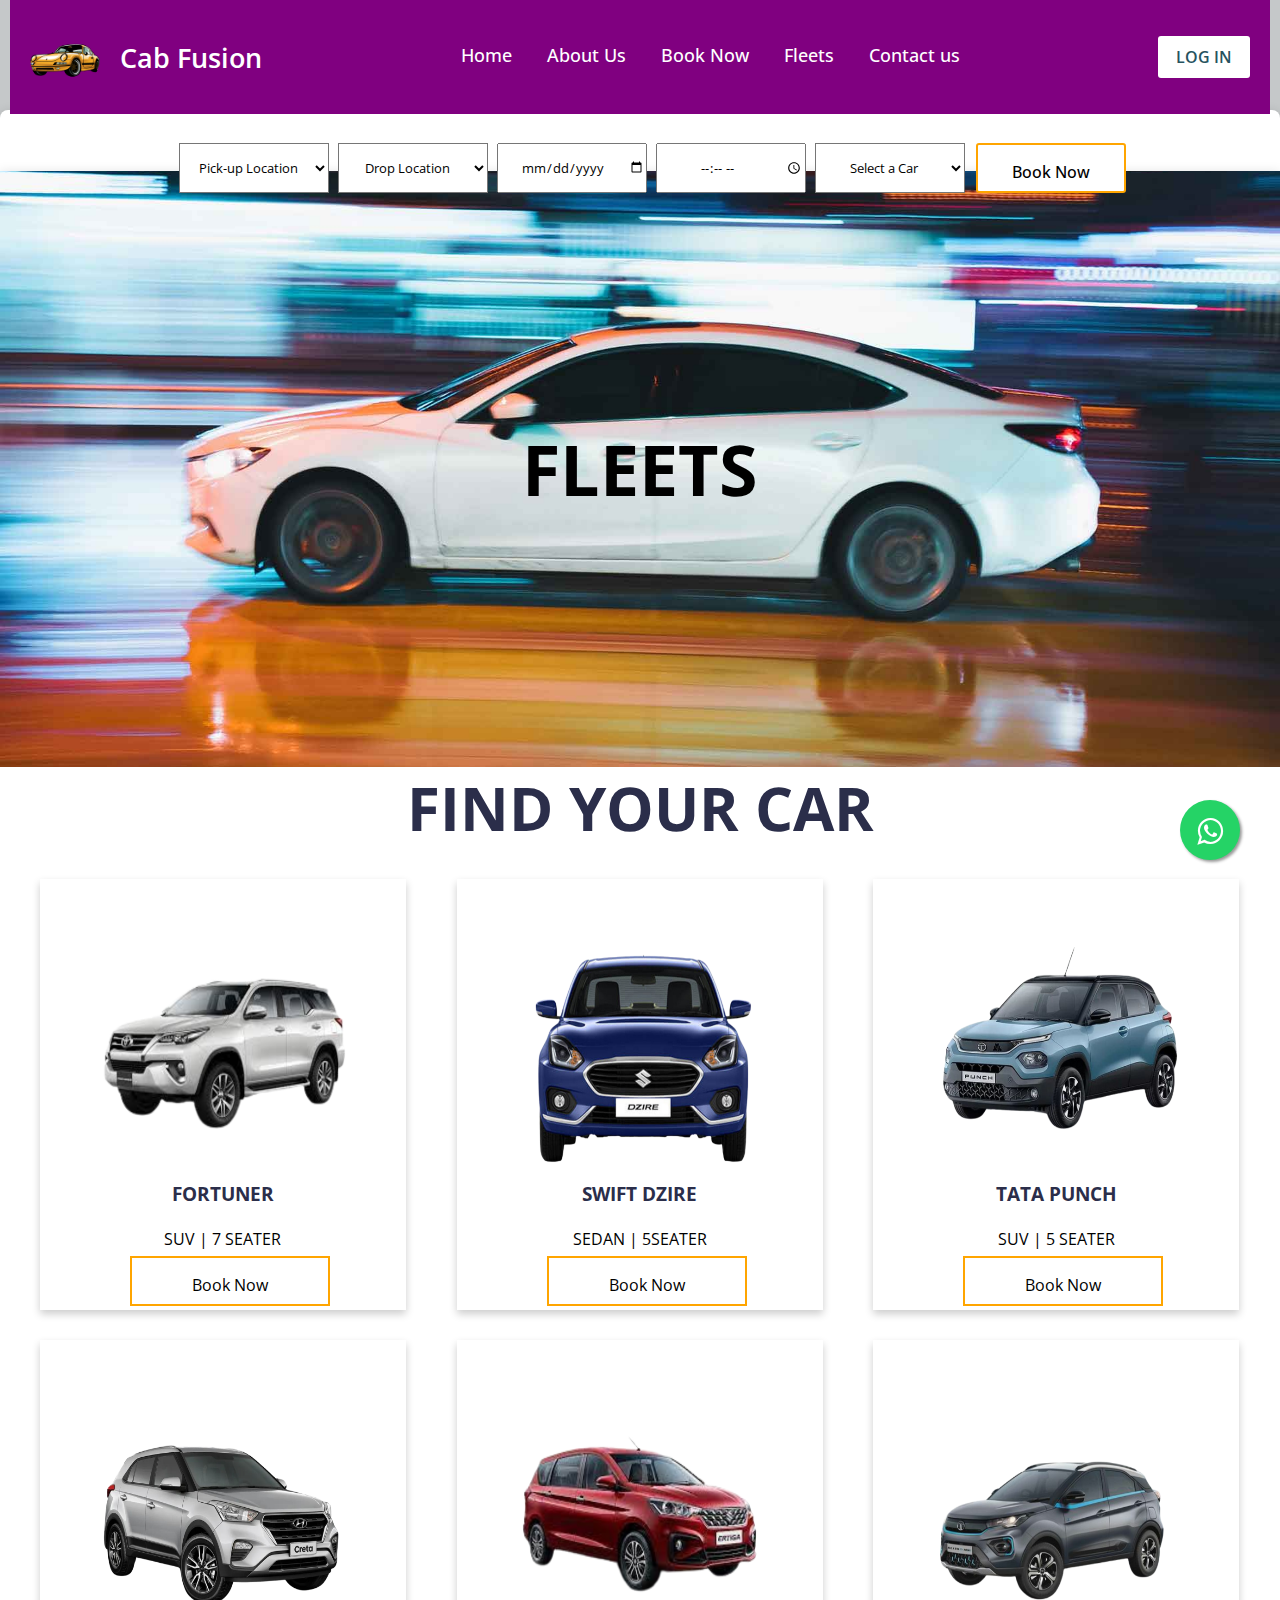
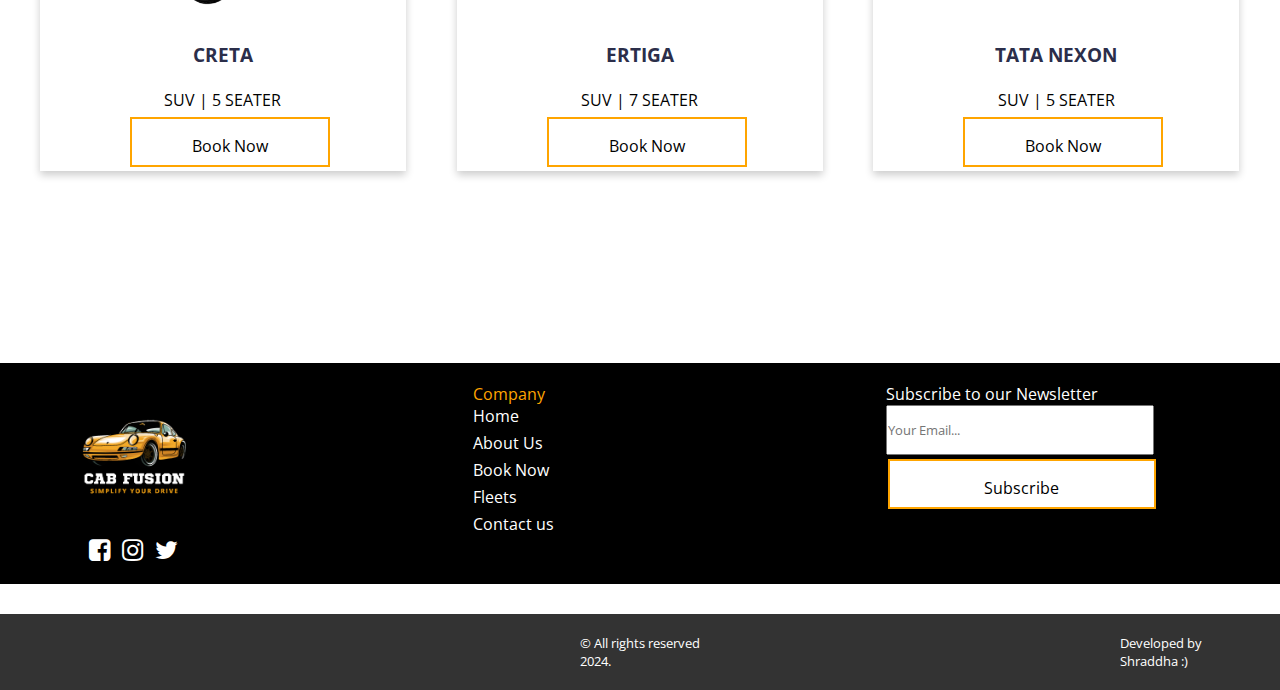
<file: CabFusion/fleets.html>
<!DOCTYPE html>
<html lang="en">
<head>
    <meta charset="UTF-8">
    <meta name="viewport" content="width=device-width, initial-scale=1.0">
    <title>Cab Fusion|Fleets</title>
    <!-- Google Fonts Link For Icons -->
    <link rel="stylesheet" href="https://fonts.googleapis.com/css2?family=Material+Symbols+Rounded:opsz,wght,FILL,GRAD@48,400,0,0">
    <link rel="stylesheet" href="style.css">
     <link rel="stylesheet" href="https://cdnjs.cloudflare.com/ajax/libs/font-awesome/4.7.0/css/font-awesome.min.css"> 
    <script src="script.js" defer></script>
</head>
<body>
    <header>
         <a href="https://api.whatsapp.com/send?phone=7385597810&text=Hello..." class="float" target="_blank">
    <i class="fa fa-whatsapp my-float"></i>
    </a>
        <nav class="navbar">
            <span class="hamburger-btn material-symbols-rounded">menu</span>
            <a href="#" class="logo">
                <img src="images/logo.png" alt="logo">
                <h2>Cab Fusion</h2>
            </a>
            <ul class="links">
                <span class="close-btn material-symbols-rounded">close</span>
                <li><a href="index.html">Home</a></li>
                <li><a href="aboutus.html">About Us</a></li>
                <li><a href="booking.html">Book Now</a></li>
                <li><a href="#" class="active">Fleets</a></li>
                <li><a href="contact.html">Contact us</a></li>
            </ul>
            <button class="login-btn">LOG IN</button>
        </nav>
    </header>

   <!--Serach Start-->
    <div class="box">
        <form name="bookinghome" action="" method="post">
        <table style="border-spacing: 9px; padding-left: 150px" >
            <tbody>
                <tr>
                    <td><select name="srcloc" style="height: 50px; width: 150px;background:white;text-align: center;">
                            <option selected>Pick-up Location</option>
                            <option value="Mumbai">Mumbai</option>
                            <option value="Mumbai">Nashik</option>
                            <option value="Aurangabad">Aurangabad</option>
                        </select>
                    </td>
                    <td><select name="destloc" style="height: 50px; width: 150px; background:white; text-align: center;">
                            <option selected>Drop Location</option>
                            <option value="Mumbai">Mumbai</option>
                            <option value="Mumbai">Nashik</option>
                            <option value="Aurangabad">Aurangabad</option>
                        </select>
                    </td>
                    <td><input type="date" name="pickdate" style="height: 50px; width: 150px; text-align: center;">
                    </td>
                    <td><input type="time" name="picktime" style="height: 50px; width: 150px; text-align: center">
                    </td>
                    <td><select name="car" style="height: 50px; width: 150px;background:white;text-align: center;">
                            <option selected>Select a Car</option>
                            <option value="SUV">SUV</option>
                            <option value="MUV">MUV</option>
                            <option value="Sedan">Sedan</option>
                        </select>
                    </td>
                    <td>
                      <button type="submit" class="button button1" name="book">Book Now</button>                       
                    </td>
                </tr>
            </tbody>
        </table>
        </form>
    </div>
     <!-- Search end -->
  
  <!--Slideshow -->
  <div class="slide" style="background: url(images/aboutus.jpg) center/cover no-repeat;">
    <h3>FLEETS</h3>
  </div>
   <!--Slideshow end-->
  
 <!--Fleets listing -->
  <div class="container">
    <div class="text">
       <h1> FIND YOUR CAR </h1>
    </div>
  <div class="cardcontainer" style="border-radius: 8px;">
   
    <div class="flcard">
        <img src="images/fortuner.png" style="width: 250px;height: 300px;margin-left: auto; margin-right: auto;">
        <div class="service">
            <h3 style="color: #2b2e4a">FORTUNER</h3><br>
            <p style="text-align: center;">SUV | 7 SEATER </p>  
        </div>
        <button type="submit" style="margin-left: 90px; width: 200px; height: 50px"  class="button button1" name="book" onclick="booking.html">Book Now</button>
    </div>
    <div class="flcard">
        <img src="images/dzire.png" style="width: 250px;height: 300px;margin-left: auto; margin-right: auto;">
        <div class="service">
            <h3 style="color: #2b2e4a">SWIFT DZIRE</h3><br>
            <p style="text-align: center;">SEDAN | 5SEATER </p>
        </div>
        <button type="submit" style="margin-left: 90px; width: 200px; height: 50px"  class="button button1" name="book">Book Now</button>
    </div>
      <div class="flcard">
        <img src="images/punch.png" style="width: 250px;height: 300px;margin-left: auto; margin-right: auto;">
        <div class="service">
            <h3 style="color: #2b2e4a">TATA PUNCH</h3><br>
            <p style="text-align: center;">SUV | 5 SEATER </p>
        </div>
        <button type="submit" style="margin-left: 90px; width: 200px; height: 50px"  class="button button1" name="book">Book Now</button>
    </div>
    <div class="flcard">
        <img src="images/creta.png" style="width: 250px;height: 300px;margin-left: auto; margin-right: auto;">
        <div class="service">
            <h3 style="color: #2b2e4a">CRETA</h3><br>
            <p style="text-align: center;">SUV | 5 SEATER </p>
        </div>
        <button type="submit" style="margin-left: 90px; width: 200px; height: 50px"  class="button button1" name="book">Book Now</button>
    </div>
     <div class="flcard">
        <img src="images/ertiga.png" style="width: 250px;height: 300px;margin-left: auto; margin-right: auto;">
        <div class="service">
            <h3 style="color: #2b2e4a">ERTIGA</h3><br>
            <p style="text-align: center;">SUV | 7 SEATER </p>
        </div>
        <button type="submit" style="margin-left: 90px; width: 200px; height: 50px"  class="button button1" name="book">Book Now</button>
    </div>
    <div class="flcard">
        <img src="images/nexon.png" style="width: 250px;height: 300px;margin-left: auto; margin-right: auto;">
        <div class="service">
            <h3 style="color: #2b2e4a">TATA NEXON</h3><br>
            <p style="text-align: center;">SUV | 5 SEATER </p>
        </div>
        <button type="submit" style="margin-left: 90px; width: 200px; height: 50px"  class="button button1" name="book">Book Now</button>
    </div>
   <br><br><br> <br><br><br>
  </div>
  <!--Fleets listing end-->
    

    <!--Login/Signup -->
    <div class="blur-bg-overlay"></div>
    <div class="form-popup">
        <span class="close-btn material-symbols-rounded">close</span>
        <div class="form-box login">
            <div class="form-details">
               <!--  <h2>Welcome Back</h2>
                <p>Please log in using your personal information to stay connected with us.</p> -->
            </div>
            <div class="form-content">
                <h2>LOGIN</h2>
                <form action="#">
                    <div class="input-field">
                        <input type="text" required>
                        <label>Email</label>
                    </div>
                    <div class="input-field">
                        <input type="password" required>
                        <label>Password</label>
                    </div>
                    <a href="#" class="forgot-pass-link">Forgot password?</a>
                    <button type="submit">Log In</button>
                </form>
                <div class="bottom-link">
                    Don't have an account?
                    <a href="#" id="signup-link">Signup</a>
                </div>
            </div>
        </div>
        <div class="form-box signup">
            <div class="form-details">
               <!--  <h2>Create Account</h2>
                <p>To become a part of our community, please sign up using your personal information.</p> -->
            </div>
            <div class="form-content">
                <h2>SIGNUP</h2>
                <form action="#">
                    <div class="input-field">
                        <input type="text" required>
                        <label>Enter your email</label>
                    </div>
                    <div class="input-field">
                        <input type="password" required>
                        <label>Create password</label>
                    </div>
                    <div class="policy-text">
                        <input type="checkbox" id="policy">
                        <label for="policy">
                            I agree the
                            <a href="#" class="option">Terms & Conditions</a>
                        </label>
                    </div>
                    <button type="submit">Sign Up</button>
                </form>
                <div class="bottom-link">
                    Already have an account? 
                    <a href="#" id="login-link">Login</a>
                </div>
            </div>
        </div>
    </div>
     <!--Login/Signup END-->

<!--Footer -->
     <div class="footertext">
         <div class="column">
            <img src=images/footerlogo.png style="width:150px;height: 150px;">
            <div style="margin-left: 30px">
              <a href="https://www.facebook.com/shraddha.chavan.90226628"> <i class="fa fa-facebook-square" style="font-size:25px;"></i></a>&nbsp;&nbsp;
              <a href="https://www.instagram.com/shraddha.cvn"> <i class="fa fa-instagram" style="font-size:25px;"></i></a>&nbsp;&nbsp;
              <i class="fa fa-twitter" style="font-size:25px;"></i>
            </div>
         </div>
         <div class="column">
            <p style="color: orange;">Company</p>
            <ul class="pages">
               <li><a href="index.html" class="active">Home</a></li>
                <li><a href="aboutus.html">About Us</a></li>
                <li><a href="booking.html">Book Now</a></li>
                <li><a href="fleets.html">Fleets</a></li>
                <li><a href="contact.html">Contact us</a></li>
            </ul>
        </div>
        <div class="column">
                <p>Subscribe to our Newsletter</p>
                <input type="email" name="subscribe" required style="height:50px; width: 80%" placeholder="Your Email...">
              <br>
                <button class="button button1" style="height: 50px; width:80%" type="submit" name="book">Subscribe</button>
        </div>
     </div>
    <footer>
        <small style="padding-left: 560px">&copy All rights reserved 2024.</small>
        <small style="padding-left: 400px;">Developed by Shraddha :)</small>
    </footer>
    <!--Footer end-->




</body>
</html>
</file>
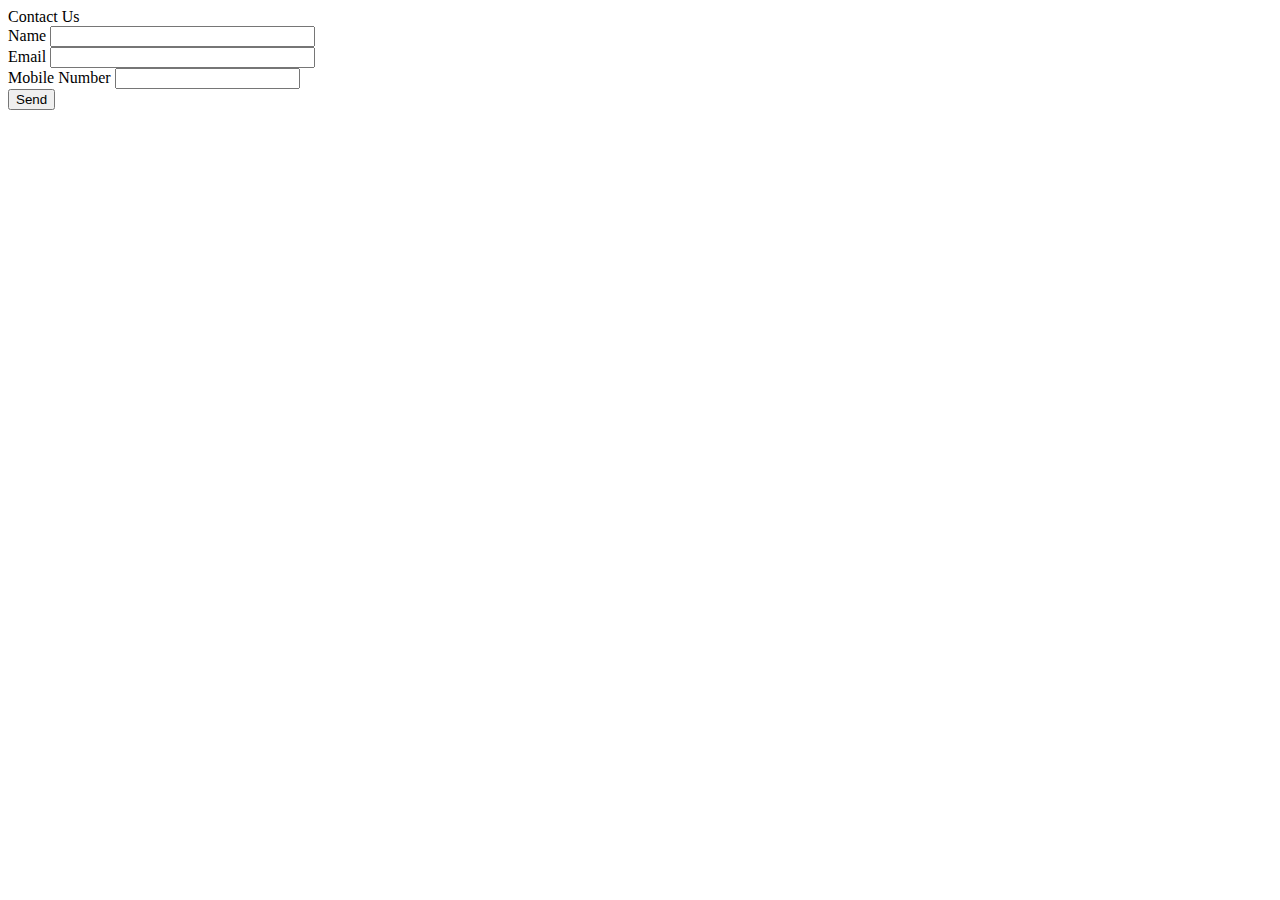
<file: CabFusion/sample.html>
<html>
<head>
	<title>Contact Page</title>
	<script type="text/javascript">
		function formfunction()
		{
			let name = document.form1.name.value;
			let email = document.form1.email.value;
			let number = document.form1.number.value;

			alert("Form has been submitted successfully !!!");

		}
	</script>
</head>

<body>
	<div>
		<form name="form1" method="post" action="">
				<div class="row">
					<label>Contact Us</label>
				</div>
				<div class="row">
					<label>Name</label>
					<input type="text" name="name" size="30px" required>
				</div>
				<div class="row">
					<label>Email</label>
					<input type="text" name="email" size="30px" required>
				</div>
				<div>
					<label>Mobile Number</label>
					<input type="number" name="number" size="30px" required>
				</div>
				<div>
					<input type="submit" name="submit" value="Send" onclick="formfunction()">
				</div>
		</form>
	</div>	
</body>
</html>
</file>
<file: CabFusion/style.css>
/* Importing Google font - Open Sans */
@import url("https://fonts.googleapis.com/css2?family=Open+Sans:wght@400;500;600;700&display=swap");

* {
    margin: 0;
    padding: 0;
    box-sizing: border-box;
    font-family: "Open Sans", sans-serif;
}

body {
    height: 100vh;
    width: 100%;
    background-color: #C5C8C9;
    /*background: url("images/hero-bg.jpg") center/cover no-repeat;*/
}

header {
    position: fixed;
    width: 100%;
    top: 0;
    left: 0;
    z-index: 10;
    padding: 0 10px;
}

.navbar {
    display: flex;
    padding: 22px 0;
    align-items: center;
    width: 100%;
    background-color:purple;
    margin: 0 auto;
    justify-content: space-between;
}

.navbar .hamburger-btn {
    display: none;
    color: #fff;
    cursor: pointer;
    font-size: 1.5rem;
}

.navbar .logo {
    gap: 10px;
    display: flex;
    align-items: center;
    text-decoration: none;
}

.navbar .logo img {
    margin-left: 20px;
    width: 70px;
    border-radius: 50%;
}

.navbar .logo h2 {
    color: #fff;
    margin-left: 10px;
    font-weight: 600;
    font-size: 1.7rem;
}

.navbar .links {
    display: flex;
    gap: 35px;
    list-style: none;
    align-items: center;
}

.navbar .close-btn {
    position: absolute;
    right: 20px;
    top: 20px;
    display: none;
    color: #000;
    cursor: pointer;
}

.navbar .links a {
    color: #fff;
    font-size: 1.1rem;
    font-weight: 500;
    text-decoration: none;
    transition: 0.1s ease;
}

.navbar .links a:hover {
    color: #19e8ff;
}

.navbar .login-btn {
    border: none;
    outline: none;
    background: #fff;
    color: #275360;
    font-size: 1rem;
    font-weight: 600;
    margin-right: 20px;
    padding: 10px 18px;
    border-radius: 3px;
    cursor: pointer;
    transition: 0.15s ease;
}

.navbar .login-btn:hover {
    background: #ddd;
}

.float{
    position:fixed;
    width:60px;
    height:60px;
    bottom:40px;
    right:40px;
    background-color:#25d366;
    color:#FFF;
    border-radius:50px;
    text-align:center;
  font-size:30px;
    box-shadow: 2px 2px 3px #999;
  z-index:100;
}

.my-float{
    margin-top:16px;
}




.box {
  max-width: 100%;
  margin-top: 110px;
  /*margin: 20px auto;*/
  padding: 20px;
  background-color: #fff;
  border-radius: 8px;
  box-shadow: 0 0 10px rgba(0, 0, 0, 0.1); /* Shadow effect */
}

.button {
  background-color: orange;
  border: none;
  color: white;
  padding: 16px 32px;
  text-align: center;
  text-decoration: none;
  display: inline-block;
  font-size: 16px;
  margin: 4px 2px;
  transition-duration: 0.4s;
  cursor: pointer;
}

.button1 {
  background-color: white; 
  height: 50px;
  color: black; 
  border: 2px solid orange;
}

.button1:hover {
  background-color: orange;
  color: white;
}


.slide {
  max-width: 100%;
  margin-top: -55px;
  /*margin: 20px auto;*/
  background: url("images/hero-bg.jpg") center/cover no-repeat;
  padding: 250px;
  font-size: 60px;
  text-align: center;
  background-color: #fff;
  box-shadow: 0 0 10px rgba(0, 0, 0, 0.1); /* Shadow effect */
}

.container {
    background-color: #fff;
    display: grid;
    align-items: center;
    grid-template-rows: 1fr, 1fr, 1fr;
    grid-row-gap: 30px;

}
.text{

    color:#2b2e4a;
    text-align: center;
    font-family: "Lucida Handwriting";
    font-size: 30px;
}
.img1{
    display: block;
    margin-left: auto;
    margin-right: auto;
    width:50%;  
}
.text2{
    text-align: justify;
     text-justify: inter-word;
    padding-left: 170px;
    padding-right: 200px;
    text-align: center;
    color:#8486a0;
}
.cardcontainer {
    padding-left: 40px;
    background-color: #fff;
    align-items: center;
    display: grid;
    grid-template-columns: repeat(3, 1fr);
    gap: 10px;
    grid-row-gap: 30px;
}
.card{
    text-align: center;
    display: grid;
    align-items: center;
    box-shadow: 0 4px 8px 0 rgba(0,0,0,0.2);
    transition: 0.3s;
    width: 90%;

   
}
.card:hover{
    box-shadow: 0 8px 16px 0 rgba(0,0,0,0.2);
}

.flcard{
    text-align: center;
    display: grid;
    align-items: center;
    box-shadow: 0 4px 8px 0 rgba(0,0,0,0.2);
    transition: 0.3s;
    width: 90%;

   
}
.flcard:hover{
    box-shadow: 0 8px 16px 0 rgba(0,0,0,0.2);
    background-color: #B9BCDD;
}



.service{
    padding: 2px 16px;
}

.footertext{
    display: flex;
    justify-content: space-around;
    background-color: #000;
    color: #fff;
    padding: 20px;
}
.column{
    width: 27%;
}

.footertext .pages a:hover {
    color: #19e8ff;
}




/*p{
    font-size: 20px;
    font-weight: bold;
    margin-bottom: 10px;
}*/
a{
    color: white;
    text-decoration: none;
}
ul{
    list-style-type: none;
    padding: 0;
}
li{
    margin-bottom: 5px;
}
footer{
    display: flex;
    background-color: #333;
    color: #fff;
    padding: 20px;
}

.error {
    color: red;
    font-size: 90%;
}

























.form-popup {
    position: fixed;
    top: 50%;
    left: 50%;
    z-index: 10;
    width: 100%;
    opacity: 0;
    pointer-events: none;
    max-width: 720px;
    background: #fff;
    border: 2px solid #fff;
    transform: translate(-50%, -70%);
}

.show-popup .form-popup {
    opacity: 1;
    pointer-events: auto;
    transform: translate(-50%, -50%);
    transition: transform 0.3s ease, opacity 0.1s;
}

.form-popup .close-btn {
    position: absolute;
    top: 12px;
    right: 12px;
    color: #878484;
    cursor: pointer;
}

.blur-bg-overlay {
    position: fixed;
    top: 0;
    left: 0;
    z-index: 10;
    height: 100%;
    width: 100%;
    opacity: 0;
    pointer-events: none;
    backdrop-filter: blur(5px);
    -webkit-backdrop-filter: blur(5px);
    transition: 0.1s ease;
}

.show-popup .blur-bg-overlay {
    opacity: 1;
    pointer-events: auto;
}

.form-popup .form-box {
    display: flex;
}

.form-box .form-details {
    width: 100%;
    color: #fff;
    max-width: 330px;
    text-align: center;
    display: flex;
    flex-direction: column;
    justify-content: center;
    align-items: center;
}

.login .form-details {
    padding: 0 40px;
    background: url("images/login-img.jpg");
    background-position: center;
    background-size: cover;
}

.signup .form-details {
    padding: 0 20px;
    background: url("images/signup-img.jpg");
    background-position: center;
    background-size: cover;
}

.form-box .form-content {
    width: 100%;
    padding: 35px;
}

.form-box h2 {
    text-align: center;
    margin-bottom: 29px;
}

form .input-field {
    position: relative;
    height: 50px;
    width: 100%;
    margin-top: 20px;
}

.input-field input {
    height: 100%;
    width: 100%;
    background: none;
    outline: none;
    font-size: 0.95rem;
    padding: 0 15px;
    border: 1px solid #717171;
    border-radius: 3px;
}

.input-field input:focus {
    border: 1px solid #00bcd4;
}

.input-field label {
    position: absolute;
    top: 50%;
    left: 15px;
    transform: translateY(-50%);
    color: #4a4646;
    pointer-events: none;
    transition: 0.2s ease;
}

.input-field input:is(:focus, :valid) {
    padding: 16px 15px 0;
}

.input-field input:is(:focus, :valid)~label {
    transform: translateY(-120%);
    color: #00bcd4;
    font-size: 0.75rem;
}

.form-box a {
    color: #00bcd4;
    text-decoration: none;
}

.form-box a:hover {
    text-decoration: underline;
}

form :where(.forgot-pass-link, .policy-text) {
    display: inline-flex;
    margin-top: 13px;
    font-size: 0.95rem;
}

form button {
    width: 100%;
    color: #fff;
    border: none;
    outline: none;
    padding: 14px 0;
    font-size: 1rem;
    font-weight: 500;
    border-radius: 3px;
    cursor: pointer;
    margin: 25px 0;
    background: #00bcd4;
    transition: 0.2s ease;
}

form button:hover {
    background: #0097a7;
}

.form-content .bottom-link {
    text-align: center;
}

.form-popup .signup,
.form-popup.show-signup .login {
    display: none;
}

.form-popup.show-signup .signup {
    display: flex;
}

.signup .policy-text {
    display: flex;
    margin-top: 14px;
    align-items: center;
}

.signup .policy-text input {
    width: 14px;
    height: 14px;
    margin-right: 7px;
}

@media (max-width: 950px) {
    .navbar :is(.hamburger-btn, .close-btn) {
        display: block;
    }

    .navbar {
        padding: 15px 0;
    }

    .navbar .logo img {
        display: none;
    }

    .navbar .logo h2 {
        font-size: 1.4rem;
    }

    .navbar .links {
        position: fixed;
        top: 0;
        z-index: 10;
        left: -100%;
        display: block;
        height: 100vh;
        width: 100%;
        padding-top: 60px;
        text-align: center;
        background: #fff;
        transition: 0.2s ease;
    }

    .navbar .links.show-menu {
        left: 0;
    }

    .navbar .links a {
        display: inline-flex;
        margin: 20px 0;
        font-size: 1.2rem;
        color: #000;
    }

    .navbar .links a:hover {
        color: #00BCD4;
    }

    .navbar .login-btn {
        font-size: 0.9rem;
        padding: 7px 10px;
    }
}

@media (max-width: 760px) {
    .form-popup {
        width: 95%;
    }

    .form-box .form-details {
        display: none;
    }

    .form-box .form-content {
        padding: 30px 20px;
    }
}
</file>
